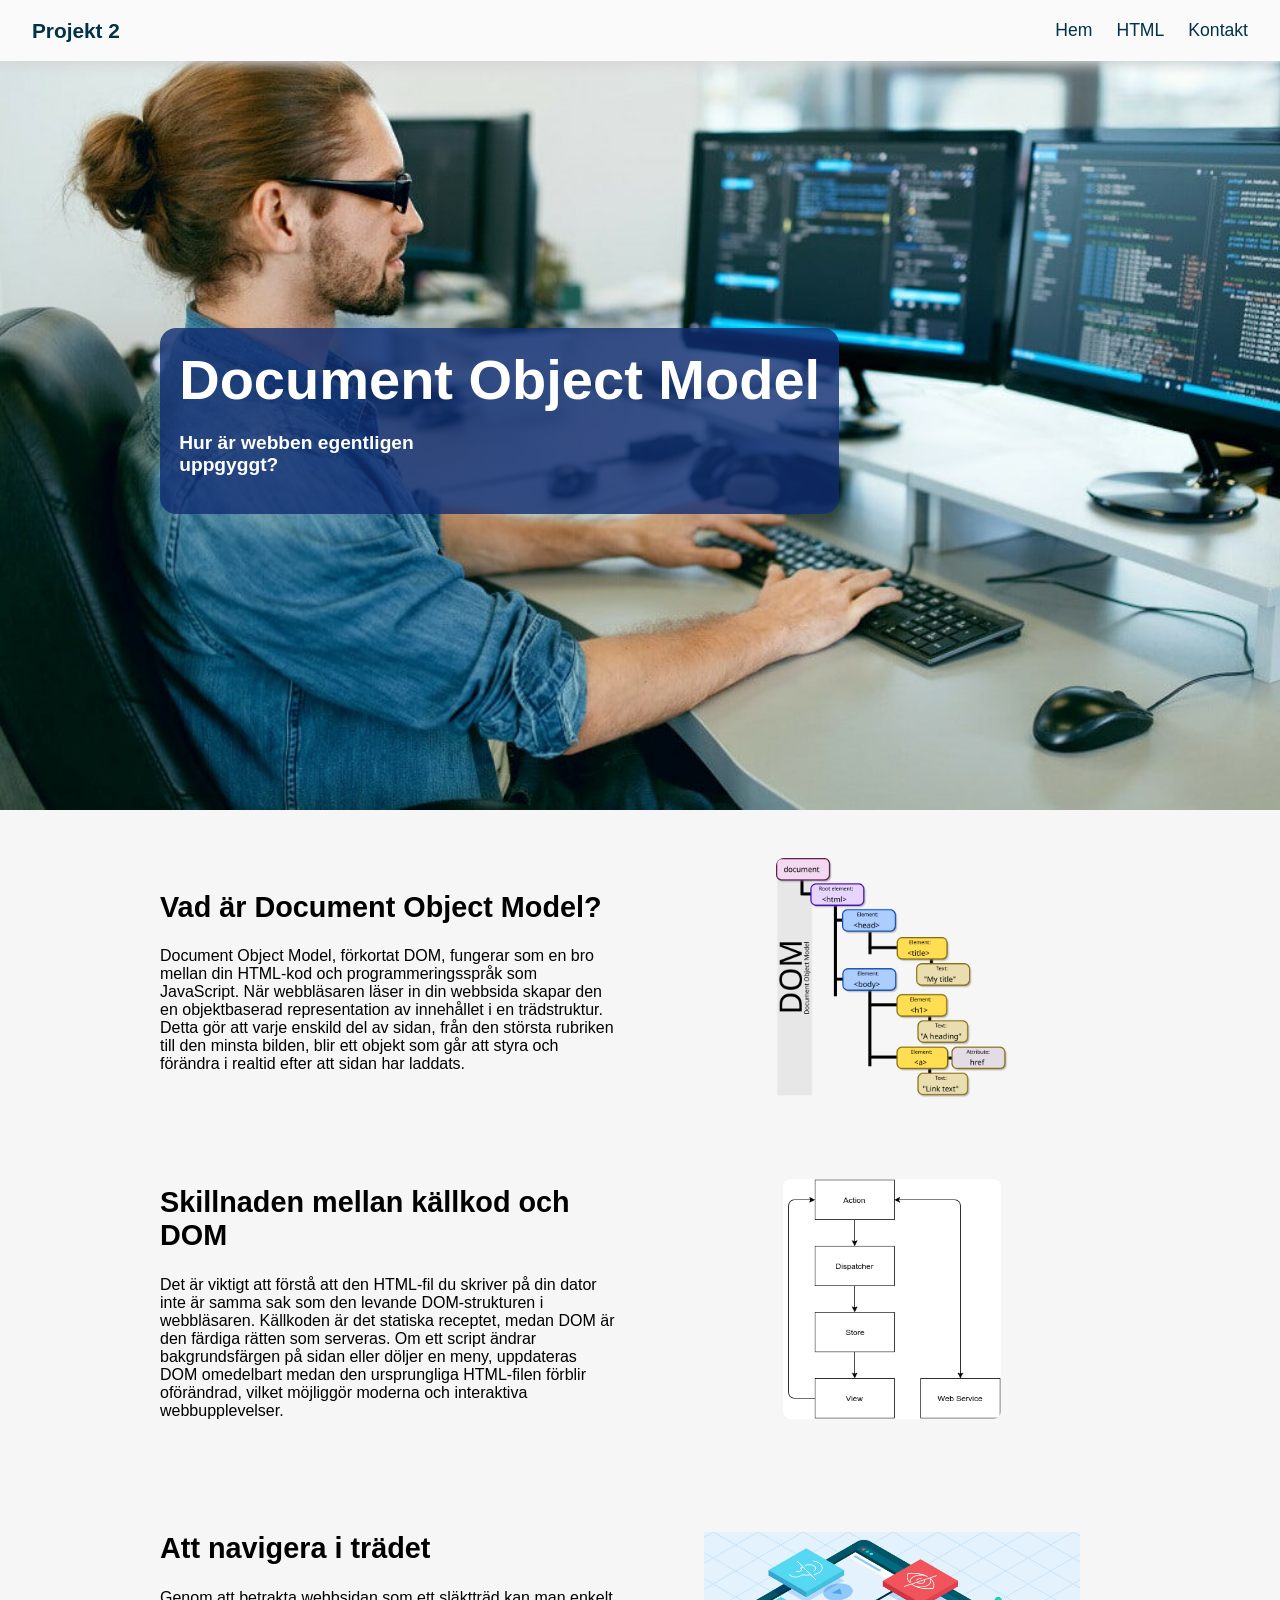
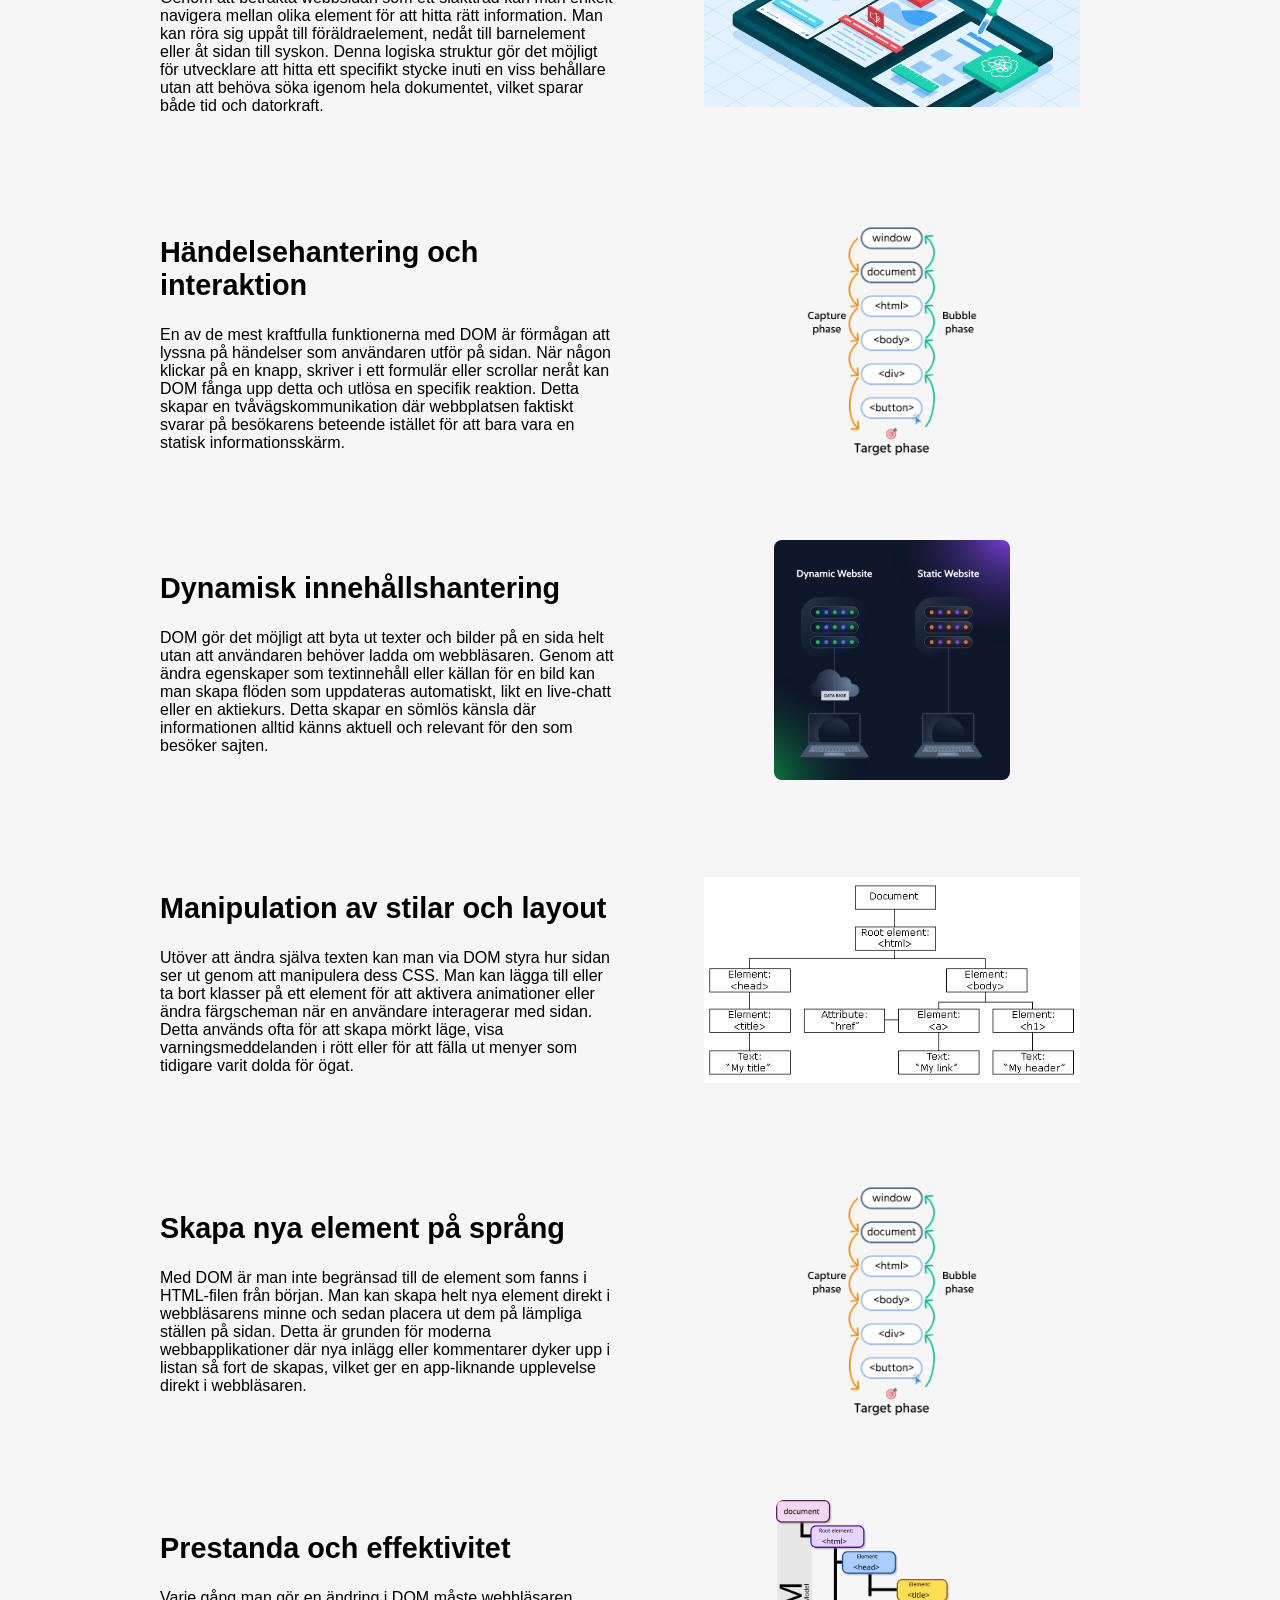
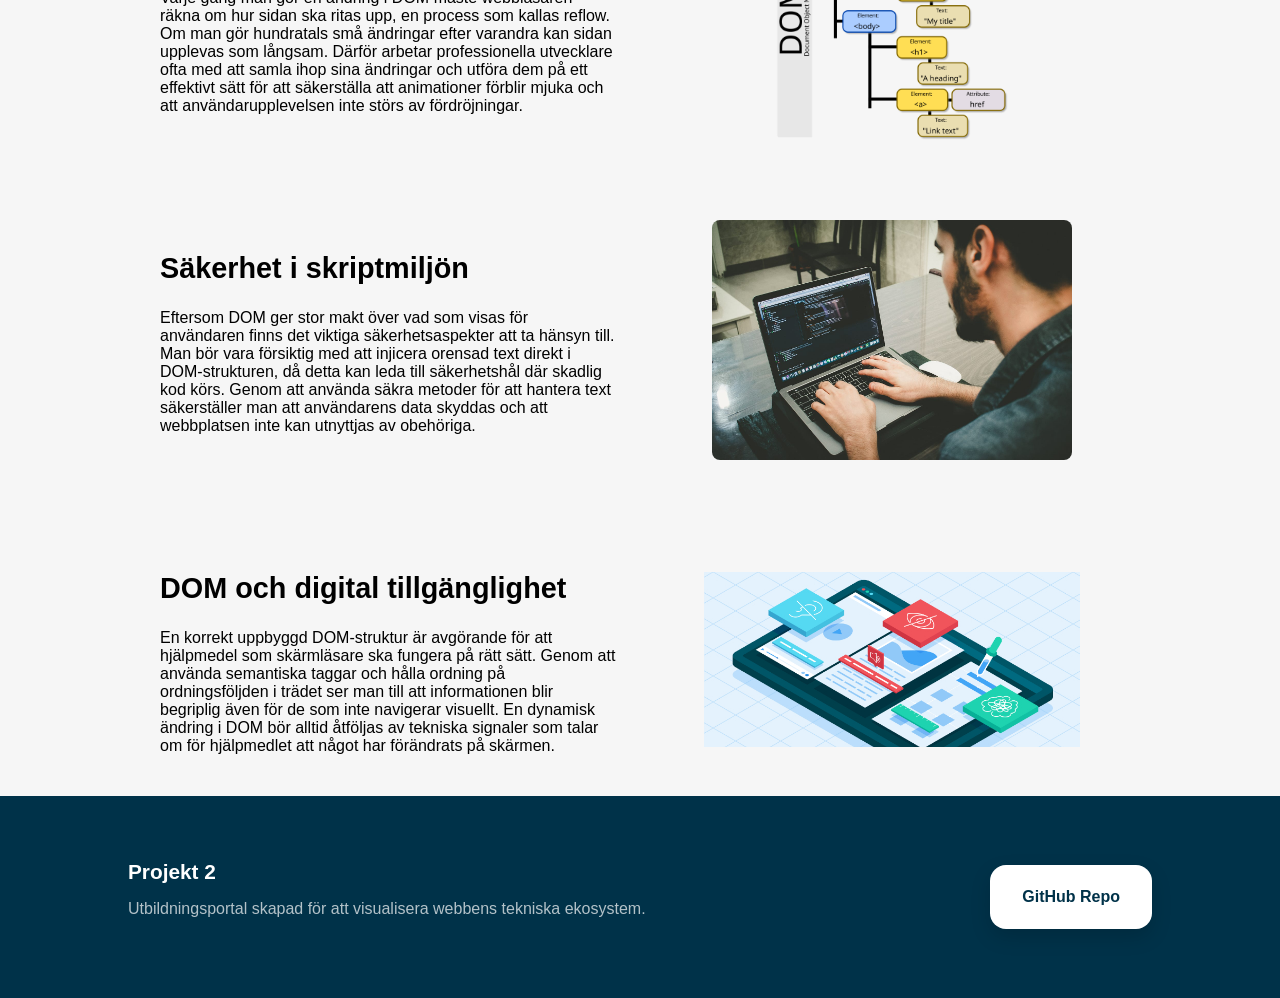
<file: DOM.html>
<!DOCTYPE html>
<html lang="en">
<head>
    <meta charset="UTF-8">
    <meta name="viewport" content="width=device-width, initial-scale=1.0">
    <meta name="description" content="Explore web development fundamentals including HTML, CSS, and JavaScript. Learn about web history, accessibility, and DOM manipulation.">
    <link rel="preconnect" href="https://images.unsplash.com">
    <title>Webbutveckling Grunderna</title>

    <link rel="stylesheet" href="./Dropdown-menu/style.css">
    <script src="./Dropdown-menu/menu.js" defer></script>
</head>
<body>


    <a class="SkipLink" href="#MainContent">Skip to main content</a>
    <!-- Header -->
    <header>
        <nav>
            <div class="flex-layout">
                
                
                <span class="logo-brand">Projekt 2</span>
            </div>
            <ul class="primary-navigation" id="primary-navigation">
                <li><a class="nav-link" href="index.html">Hem</a></li>
            
                <li class="dropdown">
                    <a class="nav-link" href="">HTML</a>
                    <ul>
                        <li>
                            <a class="nav-link" href="historia.html">HTMLs Historia</a>
                        </li> 
                        <li>
                            <a class="nav-link" href="grunderna.html">HTMLs Grunder</a>
                        </li> 
                        <li>
                            <a class="nav-link" href="tillgänglighet.html">Tillgänglighet</a>
                        </li>
                        <li>
                            <a class="nav-link" href="dom.html">Document Object Model</a>
                        </li>

                        
                        
                        

                        
                    </ul>
                </li>
                <li><a class="nav-link"  href="#Contacts">Kontakt</a></li>
            </ul>
            <button class="hamburger-button" id="hamburger-button" aria-label="hamburger-button" aria-expanded="false">
                <svg fill="var(--clr-secondary)" class="icon-hamburger" viewbox="0 0 100 100" width="32">
                    <rect class="line top" width="90" height="3" x="5" y="30" rx="2"></rect>
                    <rect class="line middle" width="90" height="3" x="5" y="50" rx="2"></rect>
                    <rect class="line bottom" width="50" height="3" x="45" y="70" rx="2"></rect>    
                </svg>
            </button>
        </nav>
    </header> 


    <main id="MainContent"> 
        <section class="title-section-DOM">
            <article class="div-title animate-fade-in-up">
                    <h1>Document Object Model</h1>
                    <p class="white-p">Hur är webben egentligen uppgyggt?</p>
            </article>
                
        </section>
      
            <div class="grid-2">
                <article>
                    <h2>Vad är Document Object Model?</h2>
                    <p>Document Object Model, förkortat DOM, fungerar som en bro mellan din HTML-kod och programmeringsspråk som JavaScript. När webbläsaren läser in din webbsida skapar den en objektbaserad representation av innehållet i en trädstruktur. Detta gör att varje enskild del av sidan, från den största rubriken till den minsta bilden, blir ett objekt som går att styra och förändra i realtid efter att sidan har laddats.</p>
                </article>
            <figure>
                <img src="/assets/images/DOM-model.svg (1).png" alt="Document Object Model tree structure" class="img" width="500" height="350" loading="lazy">
        
            </figure>

            <article>
                <h2>Skillnaden mellan källkod och DOM</h2>
                <p>Det är viktigt att förstå att den HTML-fil du skriver på din dator inte är samma sak som den levande DOM-strukturen i webbläsaren. Källkoden är det statiska receptet, medan DOM är den färdiga rätten som serveras. Om ett script ändrar bakgrundsfärgen på sidan eller döljer en meny, uppdateras DOM omedelbart medan den ursprungliga HTML-filen förblir oförändrad, vilket möjliggör moderna och interaktiva webbupplevelser.</p>
            </article>
            

            <figure>
                <img src="/assets/images/flux.png" alt="Data flow diagram showing source code and DOM relationship" class="img" width="500" height="350" loading="lazy">
            </figure>

            <article>
                <h2>Att navigera i trädet</h2>
                <p>Genom att betrakta webbsidan som ett släktträd kan man enkelt navigera mellan olika element för att hitta rätt information. Man kan röra sig uppåt till föräldraelement, nedåt till barnelement eller åt sidan till syskon. Denna logiska struktur gör det möjligt för utvecklare att hitta ett specifikt stycke inuti en viss behållare utan att behöva söka igenom hela dokumentet, vilket sparar både tid och datorkraft.</p>
            </article>

            <figure>
                <img src="/assets/images/tillganglighet.jpg" alt="Web accessibility and screen reader usage illustration" class="img" width="500" height="350" loading="lazy">
            </figure>

            <article>
                <h2>Händelsehantering och interaktion</h2>
                <p>En av de mest kraftfulla funktionerna med DOM är förmågan att lyssna på händelser som användaren utför på sidan. När någon klickar på en knapp, skriver i ett formulär eller scrollar neråt kan DOM fånga upp detta och utlösa en specifik reaktion. Detta skapar en tvåvägskommunikation där webbplatsen faktiskt svarar på besökarens beteende istället för att bara vara en statisk informationsskärm.</p>
            </article>

            <figure>
                <img src="/assets/images/event-propagation-v2.png" alt="Event propagation flow diagram" class="img">
            </figure>

            <article>
                <h2>Dynamisk innehållshantering</h2>
                <p>DOM gör det möjligt att byta ut texter och bilder på en sida helt utan att användaren behöver ladda om webbläsaren. Genom att ändra egenskaper som textinnehåll eller källan för en bild kan man skapa flöden som uppdateras automatiskt, likt en live-chatt eller en aktiekurs. Detta skapar en sömlös känsla där informationen alltid känns aktuell och relevant för den som besöker sajten.</p>
            </article>

            <figure>
                <img src="/assets/images/1677482747692.png" alt="Dynamic content update example" class="img" width="500" height="350" loading="lazy">
            </figure>

            <article>
                <h2>Manipulation av stilar och layout</h2>
                <p>Utöver att ändra själva texten kan man via DOM styra hur sidan ser ut genom att manipulera dess CSS. Man kan lägga till eller ta bort klasser på ett element för att aktivera animationer eller ändra färgscheman när en användare interagerar med sidan. Detta används ofta för att skapa mörkt läge, visa varningsmeddelanden i rött eller för att fälla ut menyer som tidigare varit dolda för ögat.</p>
            </article>
            
            <figure>
                <img src="/assets/images/pic_htmltree.gif" alt="HTML document tree structure hierarchy" class="img" width="500" height="350" loading="lazy">
            </figure>

            <article>
                <h2>Skapa nya element på språng</h2>
                <p>Med DOM är man inte begränsad till de element som fanns i HTML-filen från början. Man kan skapa helt nya element direkt i webbläsarens minne och sedan placera ut dem på lämpliga ställen på sidan. Detta är grunden för moderna webbapplikationer där nya inlägg eller kommentarer dyker upp i listan så fort de skapas, vilket ger en app-liknande upplevelse direkt i webbläsaren.</p>
            </article>

            <figure>
                <img src="/assets/images/event-propagation-v2.png" alt="Event propagation and capturing flow diagram" class="img" width="500" height="350" loading="lazy">
            </figure>

            <article>
                <h2>Prestanda och effektivitet</h2>
                <p>Varje gång man gör en ändring i DOM måste webbläsaren räkna om hur sidan ska ritas upp, en process som kallas reflow. Om man gör hundratals små ändringar efter varandra kan sidan upplevas som långsam. Därför arbetar professionella utvecklare ofta med att samla ihop sina ändringar och utföra dem på ett effektivt sätt för att säkerställa att animationer förblir mjuka och att användarupplevelsen inte störs av fördröjningar.</p>
            </article>

            <figure>
                <img src="/assets/images/DOM-model.svg (1).png" alt="DOM reflow and repaint performance diagram" class="img" width="500" height="350" loading="lazy">
            </figure>

            <article>
                <h2>Säkerhet i skriptmiljön</h2>
                <p>Eftersom DOM ger stor makt över vad som visas för användaren finns det viktiga säkerhetsaspekter att ta hänsyn till. Man bör vara försiktig med att injicera orensad text direkt i DOM-strukturen, då detta kan leda till säkerhetshål där skadlig kod körs. Genom att använda säkra metoder för att hantera text säkerställer man att användarens data skyddas och att webbplatsen inte kan utnyttjas av obehöriga.</p>
            </article>

            <figure>
                <img src="/assets/images/0_FtLO5W4Bi5tWDv-8.jpg" alt="JavaScript security best practices illustration" class="img" width="500" height="350" loading="lazy">
            </figure>

            <article>
                <h2>DOM och digital tillgänglighet</h2>
                <p>En korrekt uppbyggd DOM-struktur är avgörande för att hjälpmedel som skärmläsare ska fungera på rätt sätt. Genom att använda semantiska taggar och hålla ordning på ordningsföljden i trädet ser man till att informationen blir begriplig även för de som inte navigerar visuellt. En dynamisk ändring i DOM bör alltid åtföljas av tekniska signaler som talar om för hjälpmedlet att något har förändrats på skärmen.</p>
            </article>

            <figure>
                <img src="/assets/images/tillganglighet.jpg" alt="Web accessibility and screen reader usage illustration" class="img" width="500" height="350" loading="lazy">
            </figure>
            

            </div>
        
    </main>

        
    
    <footer id="Contacts" class="main-footer">
        <section class="footer-container">
            <article class="footer-info">
                <span class="logo-brand footer-logo">Projekt 2</span>
                <p class="footer-text">Utbildningsportal skapad för att visualisera webbens tekniska ekosystem.</p>
            </article>
            <aside class="div-button">
                <a href="https://github.com/OliverAronHolmberg/Webb_projekt2.git" class="github-link footer-github animate-fade-in-up-delay-2" rel="noopener noreferrer">
                    <span class="p-github">GitHub Repo</span>
                </a>
            </aside>
        </section>
    </footer>
</body>
</html>
</file>
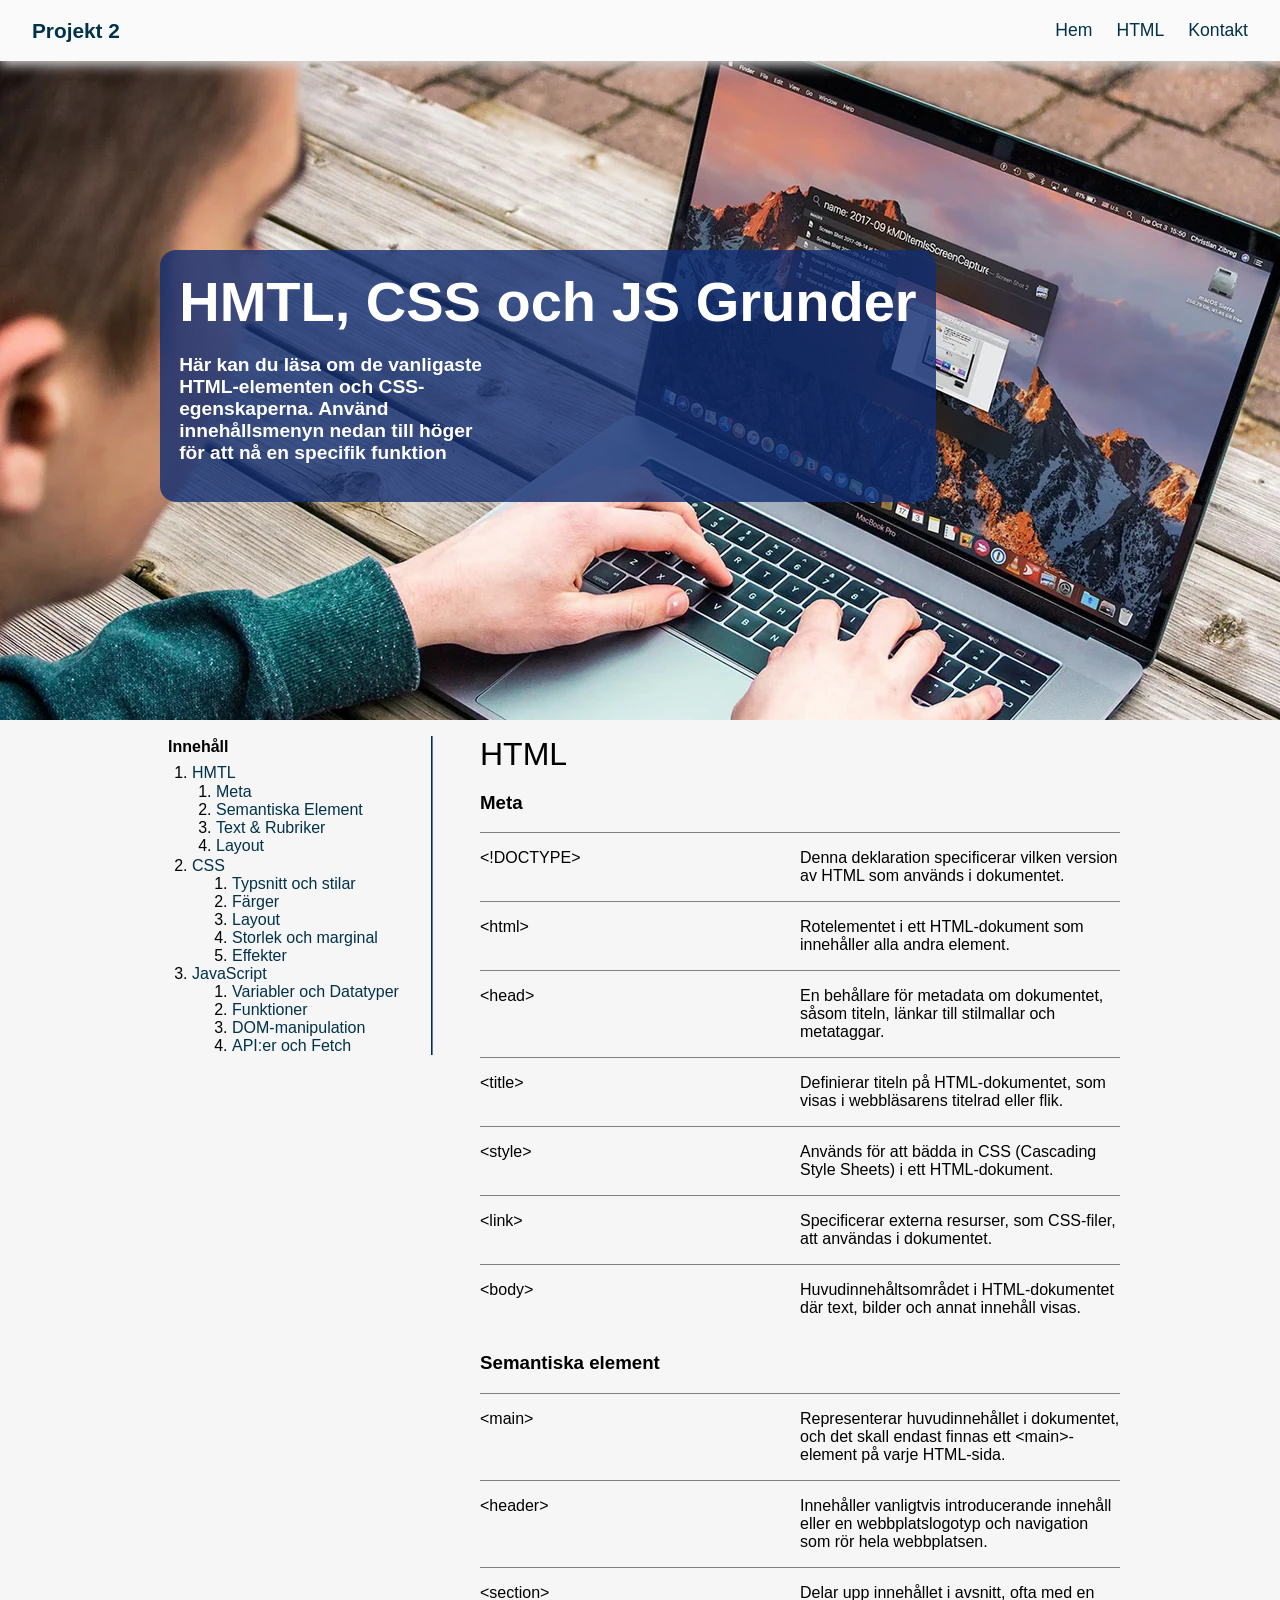
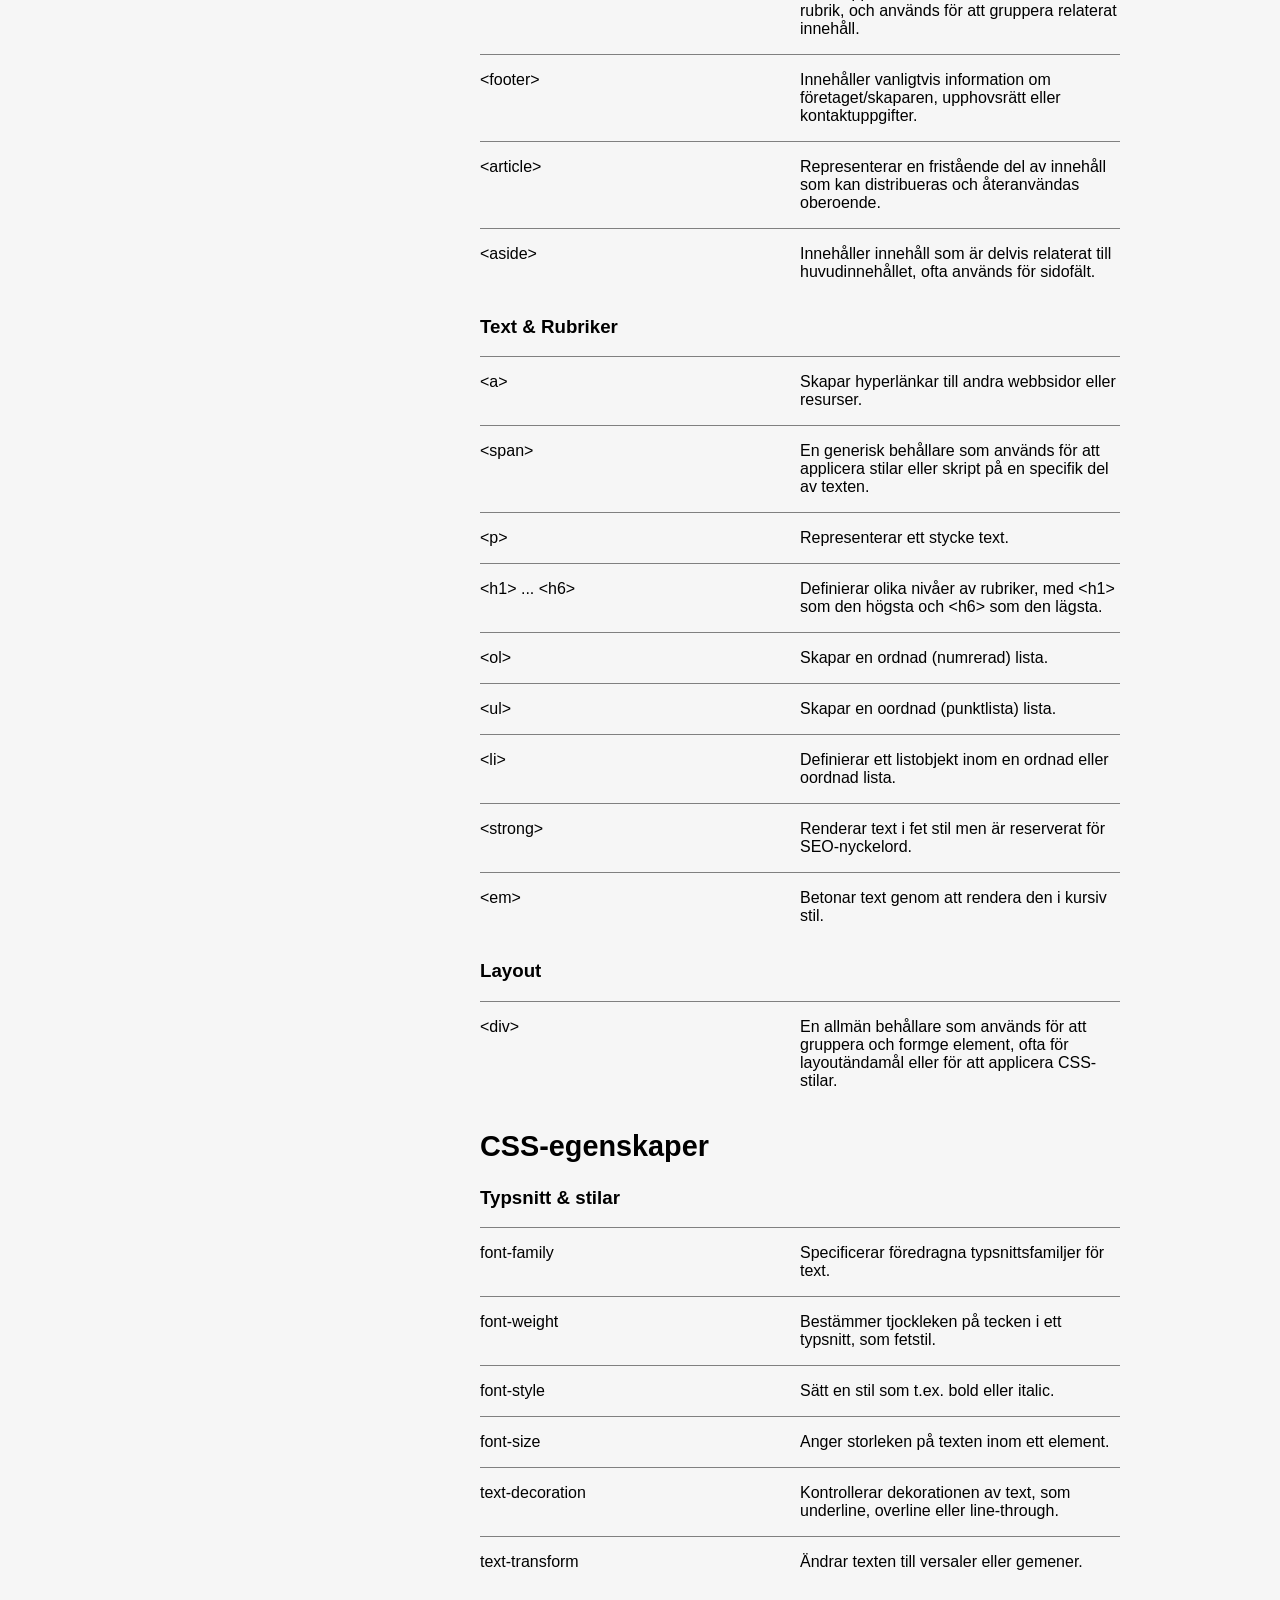
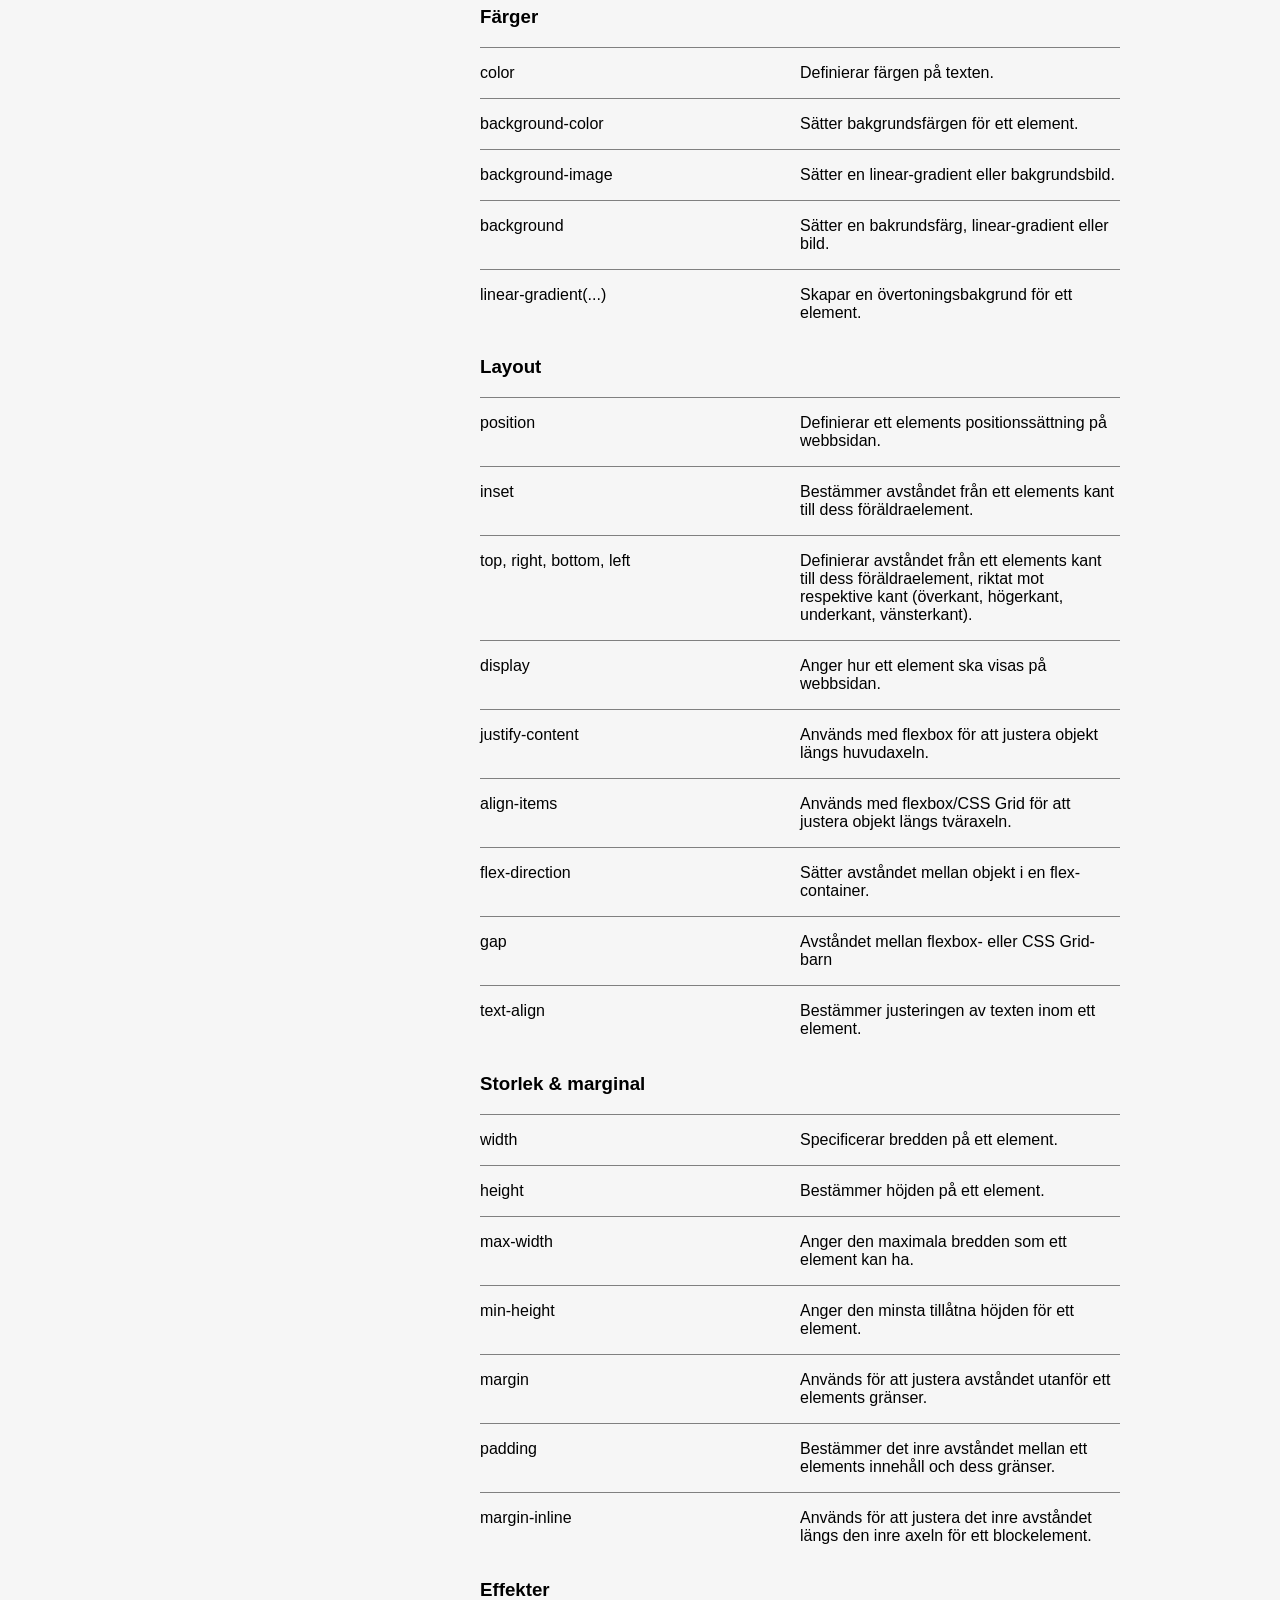
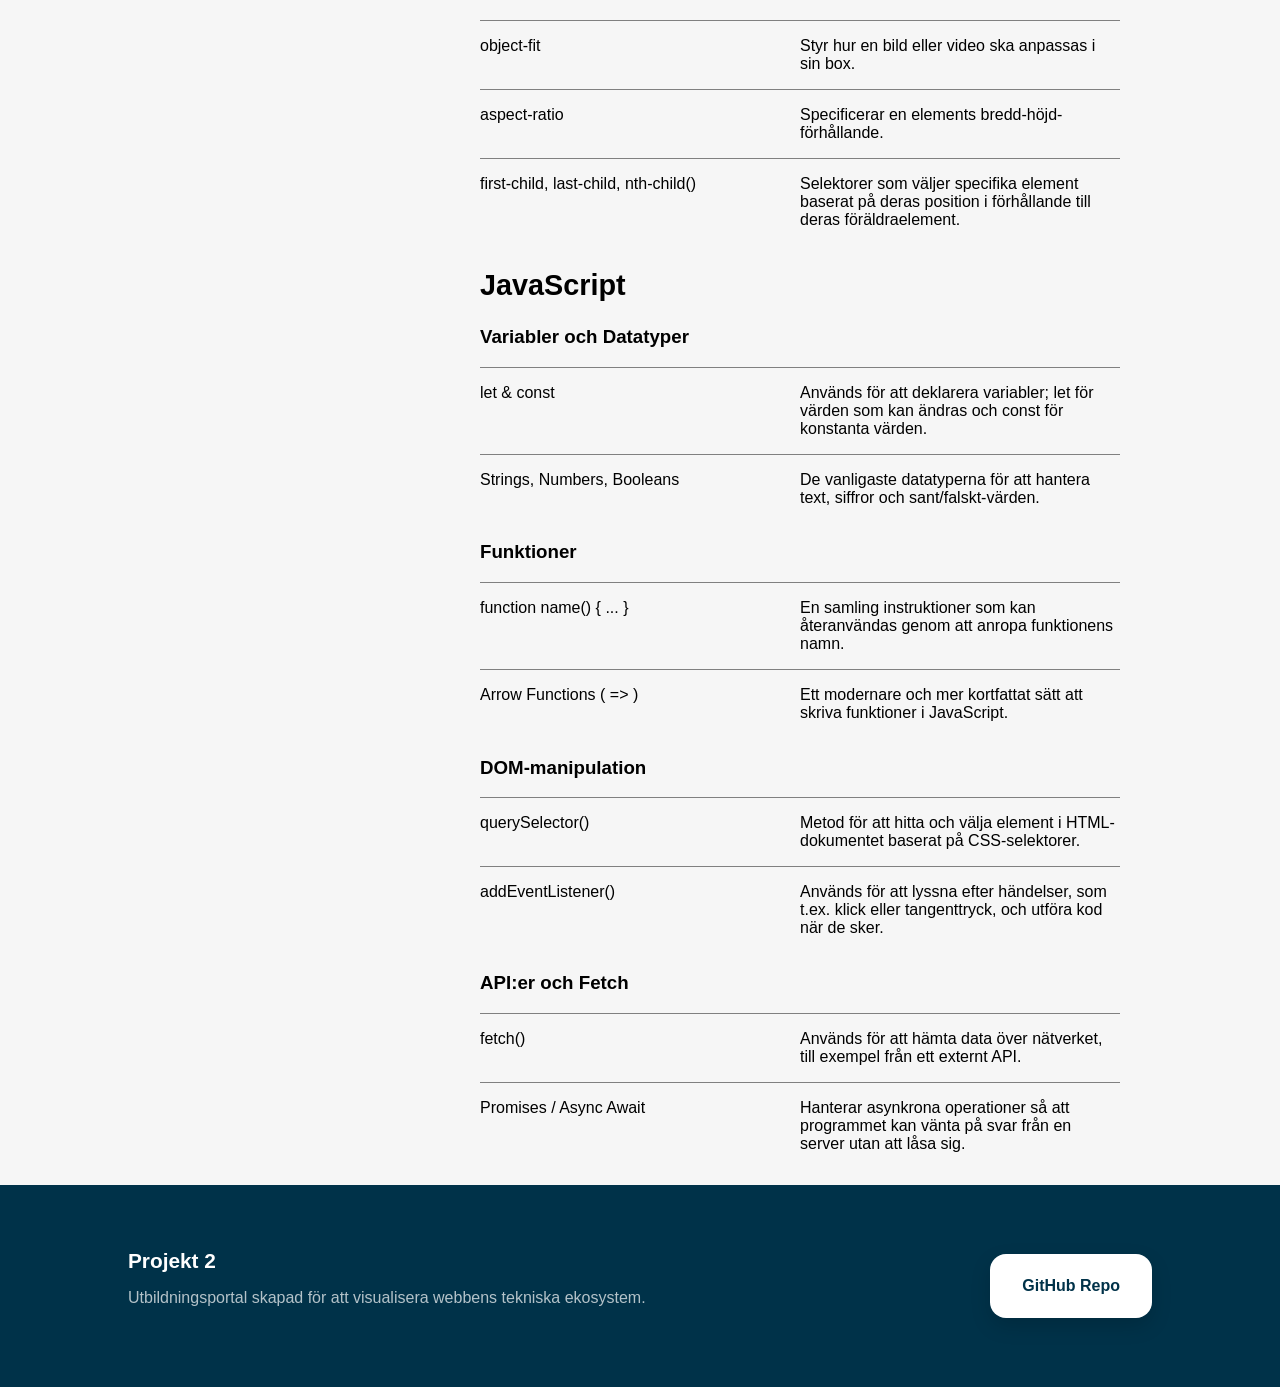
<file: grunderna.html>
<!DOCTYPE html>
<html lang="en">
<head>
    <meta charset="UTF-8">
    <meta name="viewport" content="width=device-width, initial-scale=1.0">
    <meta name="description" content="Explore web development fundamentals including HTML, CSS, and JavaScript. Learn about web history, accessibility, and DOM manipulation.">
    <link rel="preconnect" href="https://images.unsplash.com">
    <title>Webbutveckling Grunderna</title>

    <link rel="stylesheet" href="./Dropdown-menu/style.css">
    <script src="./Dropdown-menu/menu.js" defer></script>
</head>
<body>


    <a class="SkipLink" href="#MainContent">Skip to main content</a>
    <!-- Header -->
    <header>
        <nav>
            <div class="flex-layout">
                
                
                <span class="logo-brand">Projekt 2</span>
            </div>
            <ul class="primary-navigation" id="primary-navigation">
                <li><a class="nav-link" href="index.html">Hem</a></li>
            
                <li class="dropdown">
                    <a class="nav-link" href="#">HTML</a>
                    <ul>
                        <li>
                            <a class="nav-link" href="historia.html">HTMLs Historia</a>
                        </li> 
                        <li>
                            <a class="nav-link" href="grunderna.html">HTMLs Grunder</a>
                        </li> 
                        <li>
                            <a class="nav-link" href="tillgänglighet.html">Tillgänglighet</a>
                        </li>
                        <li>
                            <a class="nav-link" href="dom.html">Document Object Model</a>
                        </li>

                        
                        
                        

                        
                    </ul>
                </li>
                <li><a class="nav-link"  href="#Contacts">Kontakt</a></li>
            </ul>
            <button class="hamburger-button" id="hamburger-button" aria-label="hamburger-button" aria-expanded="false">
                <svg fill="var(--clr-secondary)" class="icon-hamburger" viewbox="0 0 100 100" width="32">
                    <rect class="line top" width="90" height="3" x="5" y="30" rx="2"></rect>
                    <rect class="line middle" width="90" height="3" x="5" y="50" rx="2"></rect>
                    <rect class="line bottom" width="50" height="3" x="45" y="70" rx="2"></rect>    
                </svg>
            </button>
        </nav>
    </header> 


    <main>
        <section class="title-section" id="Home">
            <article class="div-title animate-fade-in-up">
                <h1>HMTL, CSS och JS Grunder </h1>
                <p class="white-p">Här kan du läsa om de vanligaste HTML-elementen och CSS-egenskaperna. Använd innehållsmenyn nedan till höger för att nå en specifik funktion</p>
            </article>

            
        </section>

        <section class="main-section" id="MainContent">
             
            <aside class="main-link-block animate-fade-in-left">
                <strong class="strong-block">Innehåll</strong>
                <ol class="block-list">
                    <li>
                        <a href="#HTML">HMTL</a>
                        <ol class="block-list2">
                            <li>
                                <a href="#meta-section">
                                    Meta
                                </a>
                            </li>
                            <li>
                                <a href="#semantic-section">
                                    Semantiska Element
                                </a>
                            </li>
                            <li>
                                <a href="#text-section">
                                    Text & Rubriker
                                </a>
                            </li>
                            <li>
                                <a href="#layout-html-section">
                                    Layout
                                </a>
                            </li>
                        </ol>
                    </li>
                    <li>
                        <a href="#CSS">CSS</a>
                        <ol>
                            <li>
                                <a href="#font-section">Typsnitt och stilar</a>
                            </li>
                            <li>
                                <a href="#color-section">Färger</a> 
                            </li>
                            <li>
                                <a href="#layout-css-section">Layout</a>
                            </li>
                            <li>
                                <a href="#size-section">Storlek och marginal</a>   
                            </li>
                            <li>
                                <a href="#effects-section">Effekter</a>   
                            </li>
                        </ol>
                    </li>
                    <li>
                        <a href="#JavaScript">JavaScript</a>
                        <ol>
                            <li>
                                <a href="#variables-section">Variabler och Datatyper</a>
                            </li>
                            <li>
                                <a href="#functions-section">Funktioner</a>
                            </li>
                            <li>
                                <a href="#dom-section">DOM-manipulation</a>   
                            </li>
                            <li>
                                <a href="#api-section">API:er och Fetch</a>
                            </li>
                        </ol>
                    </li>
                    
                </ol>
            </aside>
            <section>
                <h2 class="HTML-h2" id="HTML">HTML</h2>
                <article>
                    <h3 class="Block-h3" id="meta-section">Meta</h3>
                    <article class="element animate-fade-in-up">
                        <p>&lt;!DOCTYPE&gt;</p>
                        <p>Denna deklaration specificerar vilken version av HTML som används i dokumentet.</p>
                    </article>
                    <article class="element animate-fade-in-up-delay-2">        
                        <p>&lt;html&gt;</p>
                        <p>Rotelementet i ett HTML-dokument som innehåller alla andra element.</p>
                    </article> 
                    <article class="element animate-fade-in-up-delay-3">
                        <p>&lt;head&gt;</p>
                        <p>En behållare för metadata om dokumentet, såsom titeln, länkar till stilmallar och metataggar.</p>
                    </article>
                    <article class="element">
                        <p>&lt;title&gt;</p>
                        <p>Definierar titeln på HTML-dokumentet, som visas i webbläsarens titelrad eller flik.</p>
                    </article>
                    <article class="element">
                        <p>&lt;style&gt;</p>
                        <p>Används för att bädda in CSS (Cascading Style Sheets) i ett HTML-dokument.</p>
                    </article>
                    <article class="element">
                        <p>&lt;link&gt;</p>
                        <p>Specificerar externa resurser, som CSS-filer, att användas i dokumentet.</p>
                    </article>
                    <article class="element">
                        <p>&lt;body&gt;</p>
                        <p>Huvudinnehåltsområdet i HTML-dokumentet där text, bilder och annat innehåll visas.</p>
                    </article>
                

                <h3 class="Block-h3" id="semantic-section">Semantiska element</h3>
                    <article class="element">
                        <p>&lt;main&gt;</p>
                        <p>Representerar huvudinnehållet i dokumentet, och det skall endast finnas ett &lt;main&gt;-element på varje HTML-sida.</p>
                    </article>
                    <article class="element">
                        <p>&lt;header&gt;</p>
                        <p>Innehåller vanligtvis introducerande innehåll eller en webbplatslogotyp och navigation som rör hela webbplatsen.</p>
                    </article>
                    <article class="element">
                        <p>&lt;section&gt;</p>
                        <p>Delar upp innehållet i avsnitt, ofta med en rubrik, och används för att gruppera relaterat innehåll.</p>
                    </article>
                    <article class="element">
                        <p>&lt;footer&gt;</p>
                        <p>Innehåller vanligtvis information om företaget/skaparen, upphovsrätt eller kontaktuppgifter.</p>
                    </article>
                    <article class="element">
                        <p>&lt;article&gt;</p>
                        <p>Representerar en fristående del av innehåll som kan distribueras och återanvändas oberoende.</p>
                    </article>
                    <article class="element">
                        <p>&lt;aside&gt;</p>
                        <p>Innehåller innehåll som är delvis relaterat till huvudinnehållet, ofta används för sidofält.</p>
                    </article>
                

                <h3 class="Block-h3" id="text-section">Text & Rubriker</h3>
                
                    <article class="element">
                        <p>&lt;a&gt;</p>
                        <p>Skapar hyperlänkar till andra webbsidor eller resurser.</p>
                    </article>
                    <article class="element">
                        <p>&lt;span&gt;</p>
                        <p>En generisk behållare som används för att applicera stilar eller skript på en specifik del av texten.</p>
                    </article>
                    <article class="element">
                        <p>&lt;p&gt;</p>
                        <p>Representerar ett stycke text.</p>
                    </article>
                    <article class="element">
                        <p>&lt;h1&gt; ... &lt;h6&gt;</p>
                        <p>Definierar olika nivåer av rubriker, med &lt;h1&gt; som den högsta och &lt;h6&gt; som den lägsta.</p>
                    </article>
                    <article class="element">
                        <p>&lt;ol&gt;</p>
                        <p>Skapar en ordnad (numrerad) lista.</p>
                    </article>
                    <article class="element">
                        <p>&lt;ul&gt;</p>
                        <p>Skapar en oordnad (punktlista) lista.</p>
                    </article>
                    <article class="element">
                        <p>&lt;li&gt;</p>
                        <p>Definierar ett listobjekt inom en ordnad eller oordnad lista.</p>
                    </article>
                    <article class="element">
                        <p>&lt;strong&gt;</p>
                        <p>Renderar text i fet stil men är reserverat för SEO-nyckelord.</p>
                    </article>
                    <article class="element">
                        <p>&lt;em&gt;</p>
                        <p>Betonar text genom att rendera den i kursiv stil.</p>
                    </article>
                

                <h3 class="Block-h3" id="layout-html-section">Layout</h3>
                
                    <article class="element">
                        <p>&lt;div&gt;</p>
                        <p>En allmän behållare som används för att gruppera och formge element, ofta för layoutändamål eller för att applicera CSS-stilar.</p>
                    </article>
                

                <h2 id="CSS">CSS-egenskaper</h2>

                <h3 class="Block-h3" id="font-section">Typsnitt & stilar</h3>
                
                    <article class="element">
                        <p>font-family</p>
                        <p>Specificerar föredragna typsnittsfamiljer för text.</p>
                    </article>
                    <article class="element">
                        <p>font-weight</p>
                        <p>Bestämmer tjockleken på tecken i ett typsnitt, som fetstil.</p>
                    </article>
                    <article class="element">
                        <p>font-style</p>
                        <p>Sätt en stil som t.ex. bold eller italic.</p>
                    </article>
                    <article class="element">
                        <p>font-size</p>
                        <p>Anger storleken på texten inom ett element.</p>
                    </article>
                    <article class="element">
                        <p>text-decoration</p>
                        <p>Kontrollerar dekorationen av text, som underline, overline eller line-through.</p>
                    </article>
                    <article class="element">
                        <p>text-transform</p>
                        <p>Ändrar texten till versaler eller gemener.</p>
                    </article>
                

                <h3 class="Block-h3" id="color-section">Färger</h3>
                
                    <article class="element">
                        <p>color</p>
                        <p>Definierar färgen på texten.</p>
                    </article>
                    <article class="element">
                        <p>background-color</p>
                        <p>Sätter bakgrundsfärgen för ett element.</p>
                    </article>
                    <article class="element">
                        <p>background-image</p>
                        <p>Sätter en linear-gradient eller bakgrundsbild.</p>
                    </article>
                    <article class="element">
                        <p>background</p>
                        <p>Sätter en bakrundsfärg, linear-gradient eller bild.</p>
                    </article>
                    <article class="element">
                        <p>linear-gradient(...)</p>
                        <p>Skapar en övertoningsbakgrund för ett element.</p>
                    </article>
                

                <h3 class="Block-h3" id="layout-css-section">Layout</h3>
                
                    <article class="element">
                        <p>position</p>
                        <p>Definierar ett elements positionssättning på webbsidan.</p>
                    </article>
                    <article class="element">
                        <p>inset</p>
                        <p>Bestämmer avståndet från ett elements kant till dess föräldraelement.</p>
                    </article>
                    <article class="element">
                        <p>top, right, bottom, left</p>
                        <p>Definierar avståndet från ett elements kant till dess föräldraelement, riktat mot respektive kant (överkant, högerkant, underkant, vänsterkant).</p>
                    </article>
                    <article class="element">
                        <p>display</p>
                        <p>Anger hur ett element ska visas på webbsidan.</p>
                    </article>
                    <article class="element">
                        <p>justify-content</p>
                        <p>Används med flexbox för att justera objekt längs huvudaxeln.</p>
                    </article>
                    <article class="element">
                        <p>align-items</p>
                        <p>Används med flexbox/CSS Grid för att justera objekt längs tväraxeln.</p>
                    </article>
                    <article class="element">
                        <p>flex-direction</p>
                        <p>Sätter avståndet mellan objekt i en flex-container.</p>
                    </article>
                    <article class="element">
                        <p>gap</p>
                        <p>Avståndet mellan flexbox- eller CSS Grid-barn</p>
                    </article>
                    <article class="element">
                        <p>text-align</p>
                        <p>Bestämmer justeringen av texten inom ett element.</p>
                    </article>
                

                <h3 class="Block-h3" id="size-section">Storlek & marginal</h3>
               
                    <article class="element">
                        <p>width</p>
                        <p>Specificerar bredden på ett element.</p>
                    </article>
                    <article class="element">
                        <p>height</p>
                        <p>Bestämmer höjden på ett element.</p>
                    </article>
                    <article class="element">
                        <p>max-width</p>
                        <p>Anger den maximala bredden som ett element kan ha.</p>
                    </article>
                    <article class="element">
                        <p>min-height</p>
                        <p>Anger den minsta tillåtna höjden för ett element.</p>
                    </article>
                    <article class="element">
                        <p>margin</p>
                        <p>Används för att justera avståndet utanför ett elements gränser.</p>
                    </article>
                    <article class="element">
                        <p>padding</p>
                        <p>Bestämmer det inre avståndet mellan ett elements innehåll och dess gränser.</p>
                    </article>
                    <article class="element">
                        <p>margin-inline</p>
                        <p>Används för att justera det inre avståndet längs den inre axeln för ett blockelement.</p>
                    </article>
               

                <h3 class="Block-h3" id="effects-section">Effekter</h3>
                
                    <article class="element">
                        <p>object-fit</p>
                        <p>Styr hur en bild eller video ska anpassas i sin box.</p>
                    </article>
                    <article class="element">
                        <p>aspect-ratio</p>
                        <p>Specificerar en elements bredd-höjd-förhållande.</p>
                    </article>
                    <article class="element">
                        <p>first-child, last-child, nth-child()</p>
                        <p>Selektorer som väljer specifika element baserat på deras position i förhållande till deras föräldraelement.</p>
                    </article>
                    
                </article>

                <h2 id="JavaScript">JavaScript</h2>
                <h3 class="Block-h3" id="variables-section">Variabler och Datatyper</h3>
                <article class="element">
                    <p>let & const</p>
                    <p>Används för att deklarera variabler; let för värden som kan ändras och const för konstanta värden.</p>
                </article>
                <article class="element">
                    <p>Strings, Numbers, Booleans</p>
                    <p>De vanligaste datatyperna för att hantera text, siffror och sant/falskt-värden.</p>
                </article>

                <h3 class="Block-h3" id="functions-section">Funktioner</h3>
                <article class="element">
                    <p>function name() { ... }</p>
                    <p>En samling instruktioner som kan återanvändas genom att anropa funktionens namn.</p>
                </article>
                <article class="element">
                    <p>Arrow Functions ( => )</p>
                    <p>Ett modernare och mer kortfattat sätt att skriva funktioner i JavaScript.</p>
                </article>

                <h3 class="Block-h3" id="dom-section">DOM-manipulation</h3>
                <article class="element">
                    <p>querySelector()</p>
                    <p>Metod för att hitta och välja element i HTML-dokumentet baserat på CSS-selektorer.</p>
                </article>
                <article class="element">
                    <p>addEventListener()</p>
                    <p>Används för att lyssna efter händelser, som t.ex. klick eller tangenttryck, och utföra kod när de sker.</p>
                </article>

                <h3 class="Block-h3" id="api-section">API:er och Fetch</h3>
                <article class="element">
                    <p>fetch()</p>
                    <p>Används för att hämta data över nätverket, till exempel från ett externt API.</p>
                </article>
                <article class="element">
                    <p>Promises / Async Await</p>
                    <p>Hanterar asynkrona operationer så att programmet kan vänta på svar från en server utan att låsa sig.</p>
                </article>
            </section>
            
        </section>

    </main>

    <footer id="Contacts" class="main-footer">
        <section class="footer-container">
            <article class="footer-info">
                <span class="logo-brand footer-logo">Projekt 2</span>
                <p class="footer-text">Utbildningsportal skapad för att visualisera webbens tekniska ekosystem.</p>
            </article>
            <aside class="div-button">
                <a href="https://github.com/OliverAronHolmberg/Webb_projekt2.git" class="github-link footer-github animate-fade-in-up-delay-2" rel="noopener noreferrer">
                    <span class="p-github">GitHub Repo</span>
                </a>
            </aside>
        </section>
    </footer>
    
    
</body>
</html>
</file>
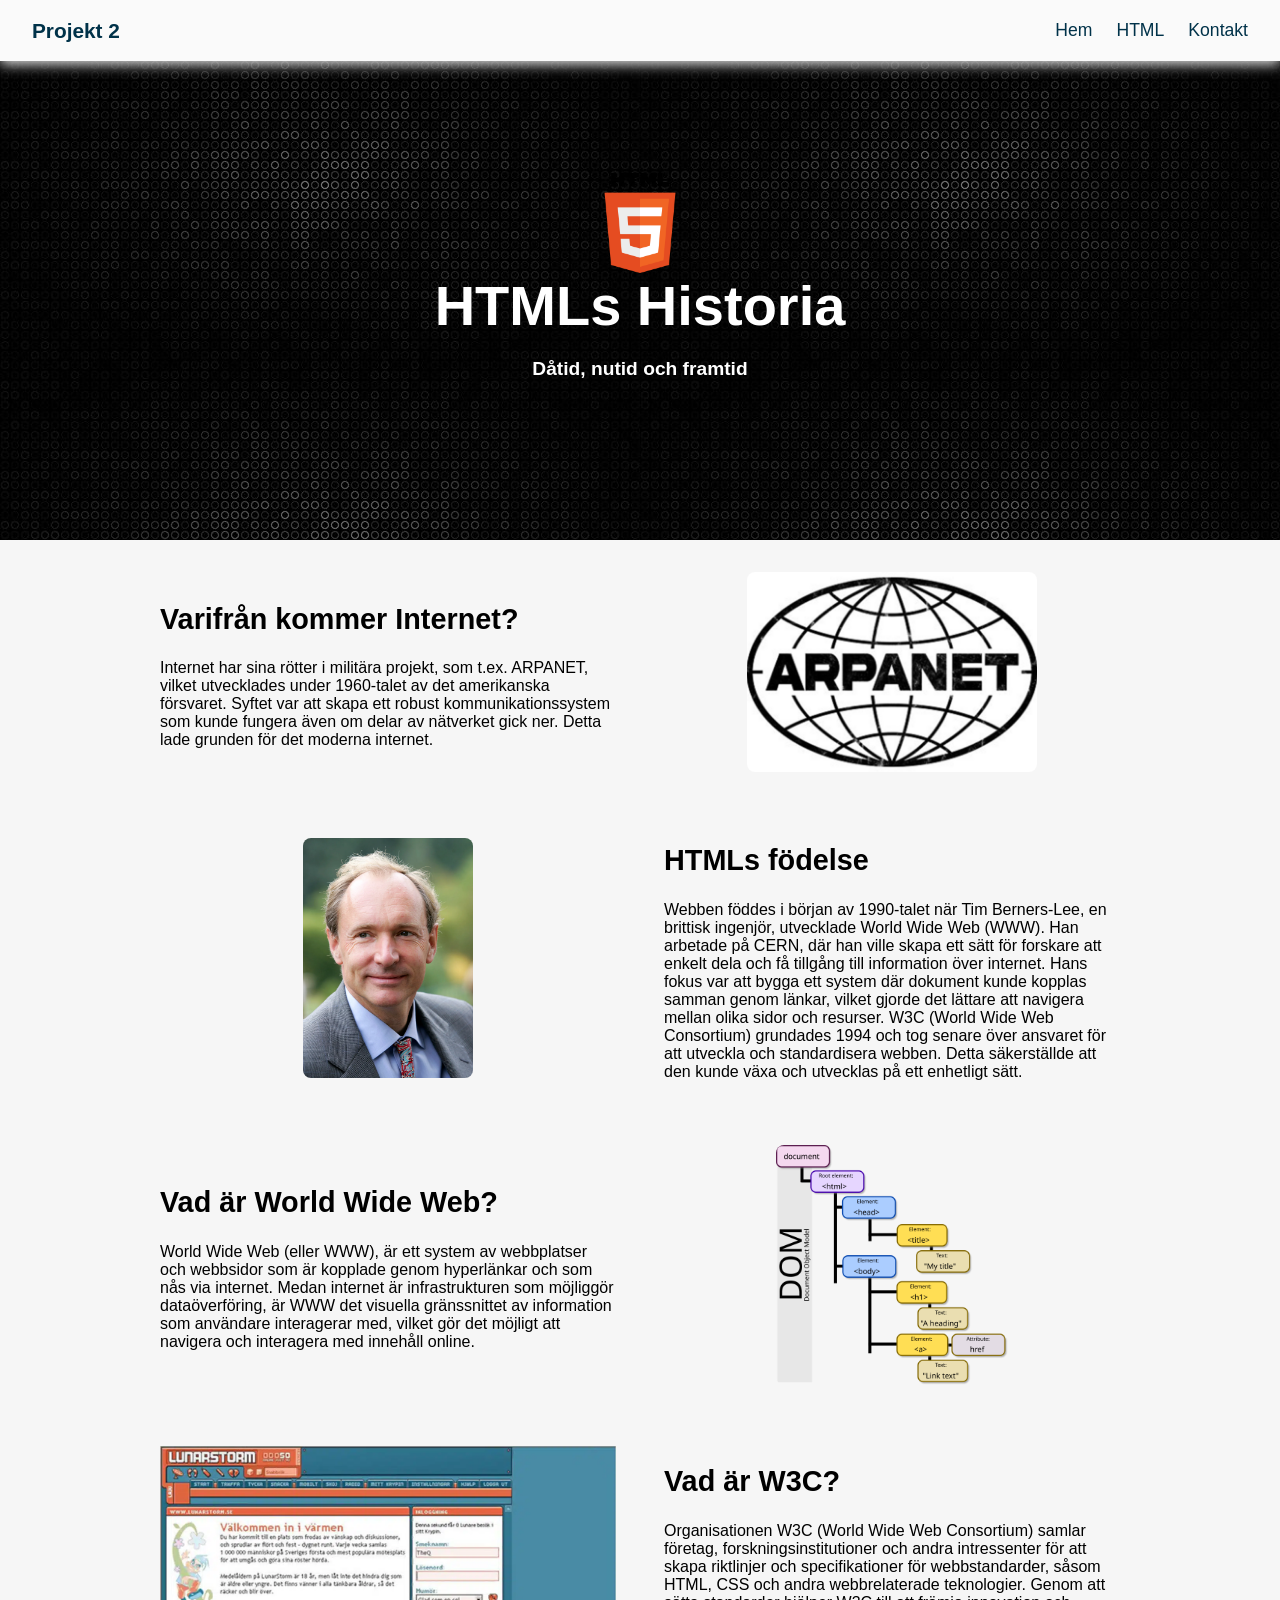
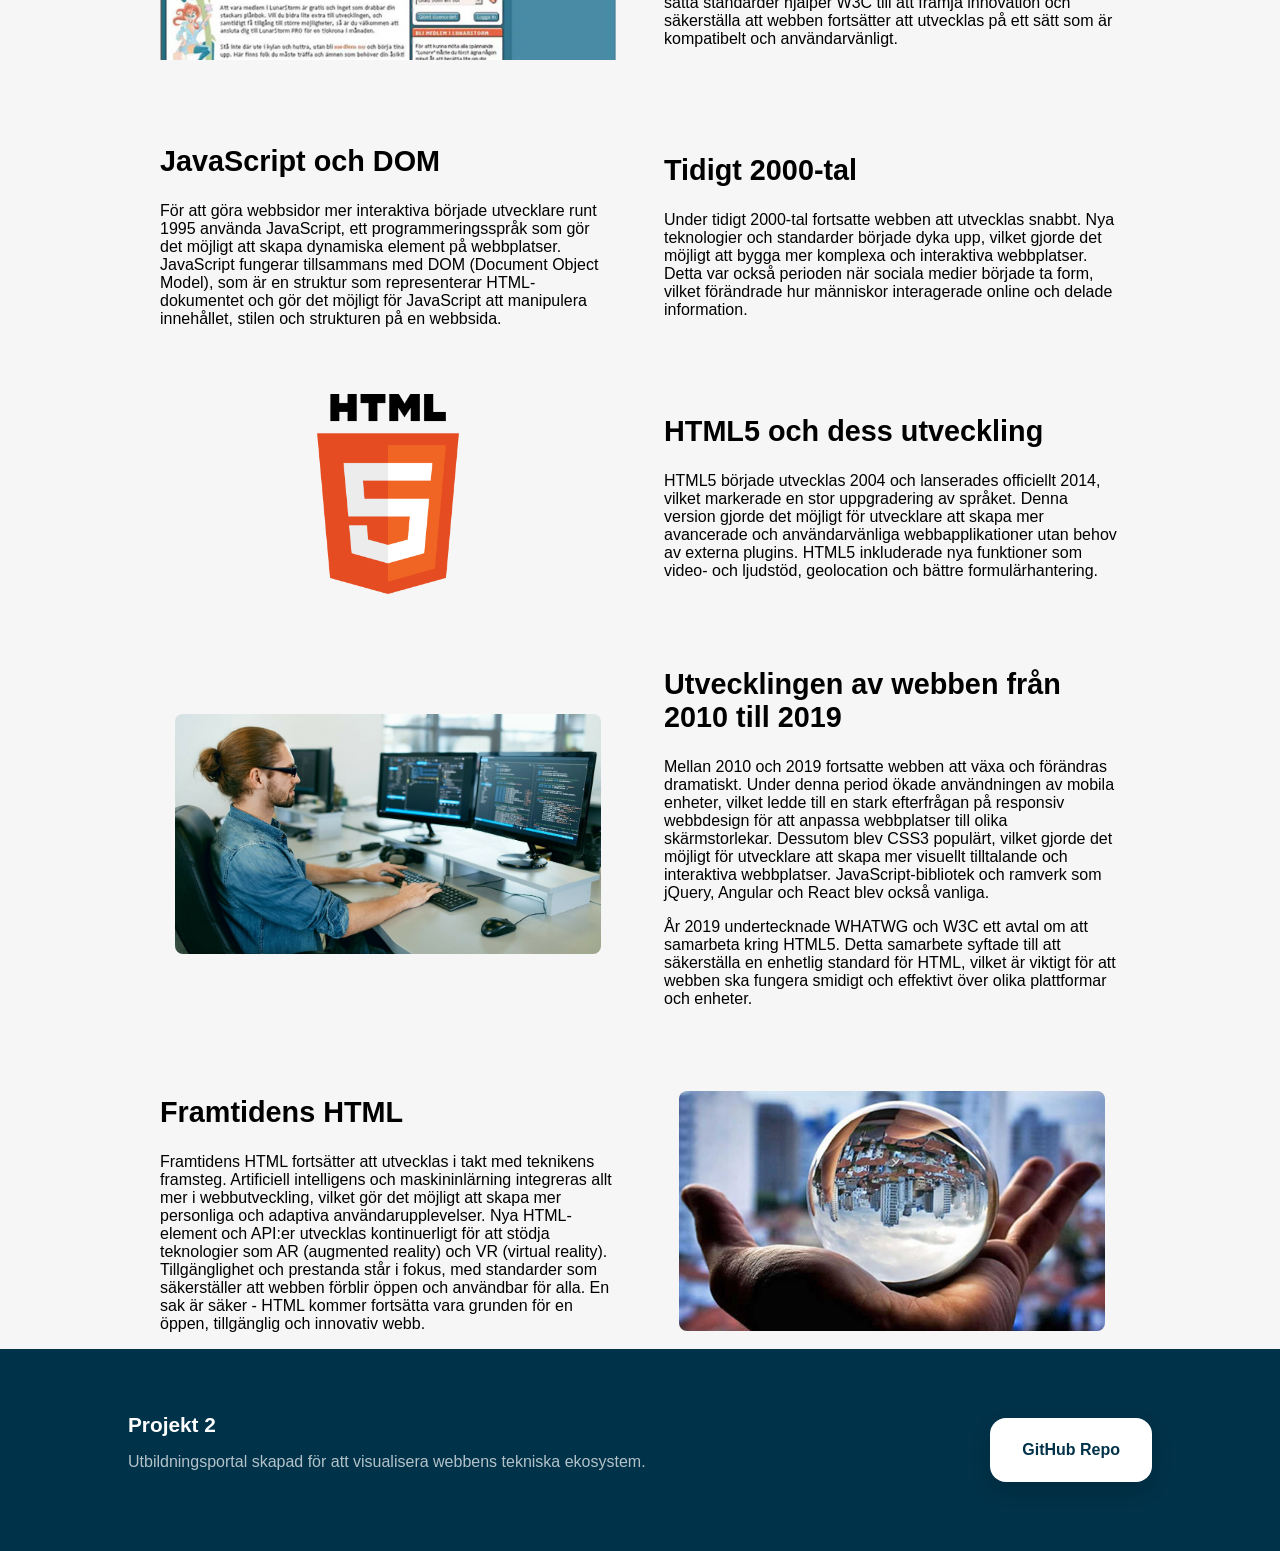
<file: historia.html>
<!DOCTYPE html>
<html lang="sv">
<head>
    <meta charset="UTF-8">
    <meta name="viewport" content="width=device-width, initial-scale=1.0">
    <meta name="description" content="Läs om HTMLs historia från ARPANET till HTML5.">
    <title>HTMLs Historia</title>

    <link rel="stylesheet" href="../Dropdown-menu/style.css">
    <script src="/Dropdown-menu/menu.js" defer></script>
</head>
<body>
    <a class="SkipLink" href="#MainContent">Skip to main content</a>
    <header>
        <nav>
            <div class="flex-layout">
                <span class="logo-brand">Projekt 2</span>
            </div>
            <ul class="primary-navigation" id="primary-navigation">
                <li><a class="nav-link" href="index.html">Hem</a></li>
                <li class="dropdown">
                    <a class="nav-link" href="#">HTML</a>
                    <ul>
                        <li>
                            <a class="nav-link" href="historia.html">HTMLs Historia</a>
                        </li> 
                        <li>
                            <a class="nav-link" href="grunderna.html">HTMLs Grunder</a>
                        </li> 
                        <li>
                            <a class="nav-link" href="tillgänglighet.html">Tillgänglighet</a>
                        </li>
                        <li>
                            <a class="nav-link" href="dom.html">Document Object Model</a>
                        </li>
                    </ul>
                </li>
                <li><a class="nav-link"  href="#Contacts">Kontakt</a></li>
            </ul>
            <button class="hamburger-button" id="hamburger-button" aria-label="hamburger-button" aria-expanded="false">
                <svg fill="var(--clr-secondary)" class="icon-hamburger" viewBox="0 0 100 100" width="32">
                    <rect class="line top" width="90" height="3" x="5" y="30" rx="2"></rect>
                    <rect class="line middle" width="90" height="3" x="5" y="50" rx="2"></rect>
                    <rect class="line bottom" width="50" height="3" x="45" y="70" rx="2"></rect>    
                </svg>
            </button>
        </nav>
    </header> 

    <main id="MainContent">
        <section class="title-section-historia">
            <div class="title-block-div">
                <div class="image-block-logo"><img src="assets/images/HTML5_logo_and_wordmark.svg.png" alt="HTML5 logo" width="200" height="100" loading="eager"></div>
                <h1 class="animate-fade-in">HTMLs Historia</h1>
                <p class="white-p center">Dåtid, nutid och framtid</p>
            </div>
        </section>

        <section>
            <div class="grid-2">
                <div>
                    <h2>Varifrån kommer Internet?</h2>
                    <p>Internet har sina rötter i militära projekt, som t.ex. ARPANET, vilket utvecklades under 1960-talet av det amerikanska försvaret. Syftet var att skapa ett robust kommunikationssystem som kunde fungera även om delar av nätverket gick ner. Detta lade grunden för det moderna internet.</p>
                </div>
                <div><img src="assets/images/300px-ARPANET-Logo.png" alt="ARPANET logo" width="300" height="200" loading="lazy"></div>

                <div><img src="assets/images/Tim-Berners-Lee-2005.webp" alt="Tim Berners-Lee" width="400" height="300" loading="lazy"></div>
                <div>
                    <h2>HTMLs födelse</h2>
                    <p>Webben föddes i början av 1990-talet när Tim Berners-Lee, en brittisk ingenjör, utvecklade World Wide Web (WWW). Han arbetade på CERN, där han ville skapa ett sätt för forskare att enkelt dela och få tillgång till information över internet. Hans fokus var att bygga ett system där dokument kunde kopplas samman genom länkar, vilket gjorde det lättare att navigera mellan olika sidor och resurser. W3C (World Wide Web Consortium) grundades 1994 och tog senare över ansvaret för att utveckla och standardisera webben. Detta säkerställde att den kunde växa och utvecklas på ett enhetligt sätt.</p>
                </div>

                <div>
                    <h2>Vad är World Wide Web?</h2>
                    <p>World Wide Web (eller WWW), är ett system av webbplatser och webbsidor som är kopplade genom hyperlänkar och som nås via internet. Medan internet är infrastrukturen som möjliggör dataöverföring, är WWW det visuella gränssnittet av information som användare interagerar med, vilket gör det möjligt att navigera och interagera med innehåll online.</p>
                </div>
                <div><img src="assets/images/DOM-model.svg.png" alt="Document Object Model structure" width="500" height="350" loading="lazy"></div>

                <div><img src="assets/images/Lunarstorm1.jpg.webp" alt="Lunarstorm platform" width="500" height="350" loading="lazy"></div>
                <div>
                    <h2>Vad är W3C?</h2>
                    <p>Organisationen W3C (World Wide Web Consortium) samlar företag, forskningsinstitutioner och andra intressenter för att skapa riktlinjer och specifikationer för webbstandarder, såsom HTML, CSS och andra webbrelaterade teknologier. Genom att sätta standarder hjälper W3C till att främja innovation och säkerställa att webben fortsätter att utvecklas på ett sätt som är kompatibelt och användarvänligt.</p>
                </div>

                <div>
                    <h2>JavaScript och DOM</h2>
                    <p>För att göra webbsidor mer interaktiva började utvecklare runt 1995 använda JavaScript, ett programmeringsspråk som gör det möjligt att skapa dynamiska element på webbplatser. JavaScript fungerar tillsammans med DOM (Document Object Model), som är en struktur som representerar HTML-dokumentet och gör det möjligt för JavaScript att manipulera innehållet, stilen och strukturen på en webbsida.</p>
                </div>

                <div>
                    <h2>Tidigt 2000-tal</h2>
                    <p>Under tidigt 2000-tal fortsatte webben att utvecklas snabbt. Nya teknologier och standarder började dyka upp, vilket gjorde det möjligt att bygga mer komplexa och interaktiva webbplatser. Detta var också perioden när sociala medier började ta form, vilket förändrade hur människor interagerade online och delade information.</p>
                </div>
                <div><img src="assets/images/HTML5_logo_and_wordmark.svg.png" alt="HTML5 logo" width="400" height="200" loading="lazy"></div>

                <div>
                    <h2>HTML5 och dess utveckling</h2>
                    <p>HTML5 började utvecklas 2004 och lanserades officiellt 2014, vilket markerade en stor uppgradering av språket. Denna version gjorde det möjligt för utvecklare att skapa mer avancerade och användarvänliga webbapplikationer utan behov av externa plugins. HTML5 inkluderade nya funktioner som video- och ljudstöd, geolocation och bättre formulärhantering.</p>
                </div>

                <div><img src="assets/images/good-software-developer-1128x635.jpg" alt="Software developer" width="600" height="400" loading="lazy"></div>
                <div>
                    <h2>Utvecklingen av webben från 2010 till 2019</h2>
                    <p>Mellan 2010 och 2019 fortsatte webben att växa och förändras dramatiskt. Under denna period ökade användningen av mobila enheter, vilket ledde till en stark efterfrågan på responsiv webbdesign för att anpassa webbplatser till olika skärmstorlekar. Dessutom blev CSS3 populärt, vilket gjorde det möjligt för utvecklare att skapa mer visuellt tilltalande och interaktiva webbplatser. JavaScript-bibliotek och ramverk som jQuery, Angular och React blev också vanliga.</p>
                    <p>År 2019 undertecknade WHATWG och W3C ett avtal om att samarbeta kring HTML5. Detta samarbete syftade till att säkerställa en enhetlig standard för HTML, vilket är viktigt för att webben ska fungera smidigt och effektivt över olika plattformar och enheter.</p>
                </div>

                <div>
                    <h2>Framtidens HTML</h2>
                    <p>Framtidens HTML fortsätter att utvecklas i takt med teknikens framsteg. Artificiell intelligens och maskininlärning integreras allt mer i webbutveckling, vilket gör det möjligt att skapa mer personliga och adaptiva användarupplevelser. Nya HTML-element och API:er utvecklas kontinuerligt för att stödja teknologier som AR (augmented reality) och VR (virtual reality). Tillgänglighet och prestanda står i fokus, med standarder som säkerställer att webben förblir öppen och användbar för alla. En sak är säker - HTML kommer fortsätta vara grunden för en öppen, tillgänglig och innovativ webb.</p>
                </div>
                <div><img alt="Crystal ball" src="assets/images/crystalballhand.jpg" width="600" height="400" loading="lazy"></div>
            </div>
        </section>
    </main>

    <footer id="Contacts" class="main-footer">
        <section class="footer-container">
            <article class="footer-info">
                <span class="logo-brand footer-logo">Projekt 2</span>
                <p class="footer-text">Utbildningsportal skapad för att visualisera webbens tekniska ekosystem.</p>
            </article>
            <aside class="div-button">
                <a href="https://github.com/OliverAronHolmberg/Webb_projekt2.git" class="github-link footer-github" rel="noopener noreferrer">
                    <span class="p-github">GitHub Repo</span>
                </a>
            </aside>
        </section>
    </footer>
</body>
</html>
</file>
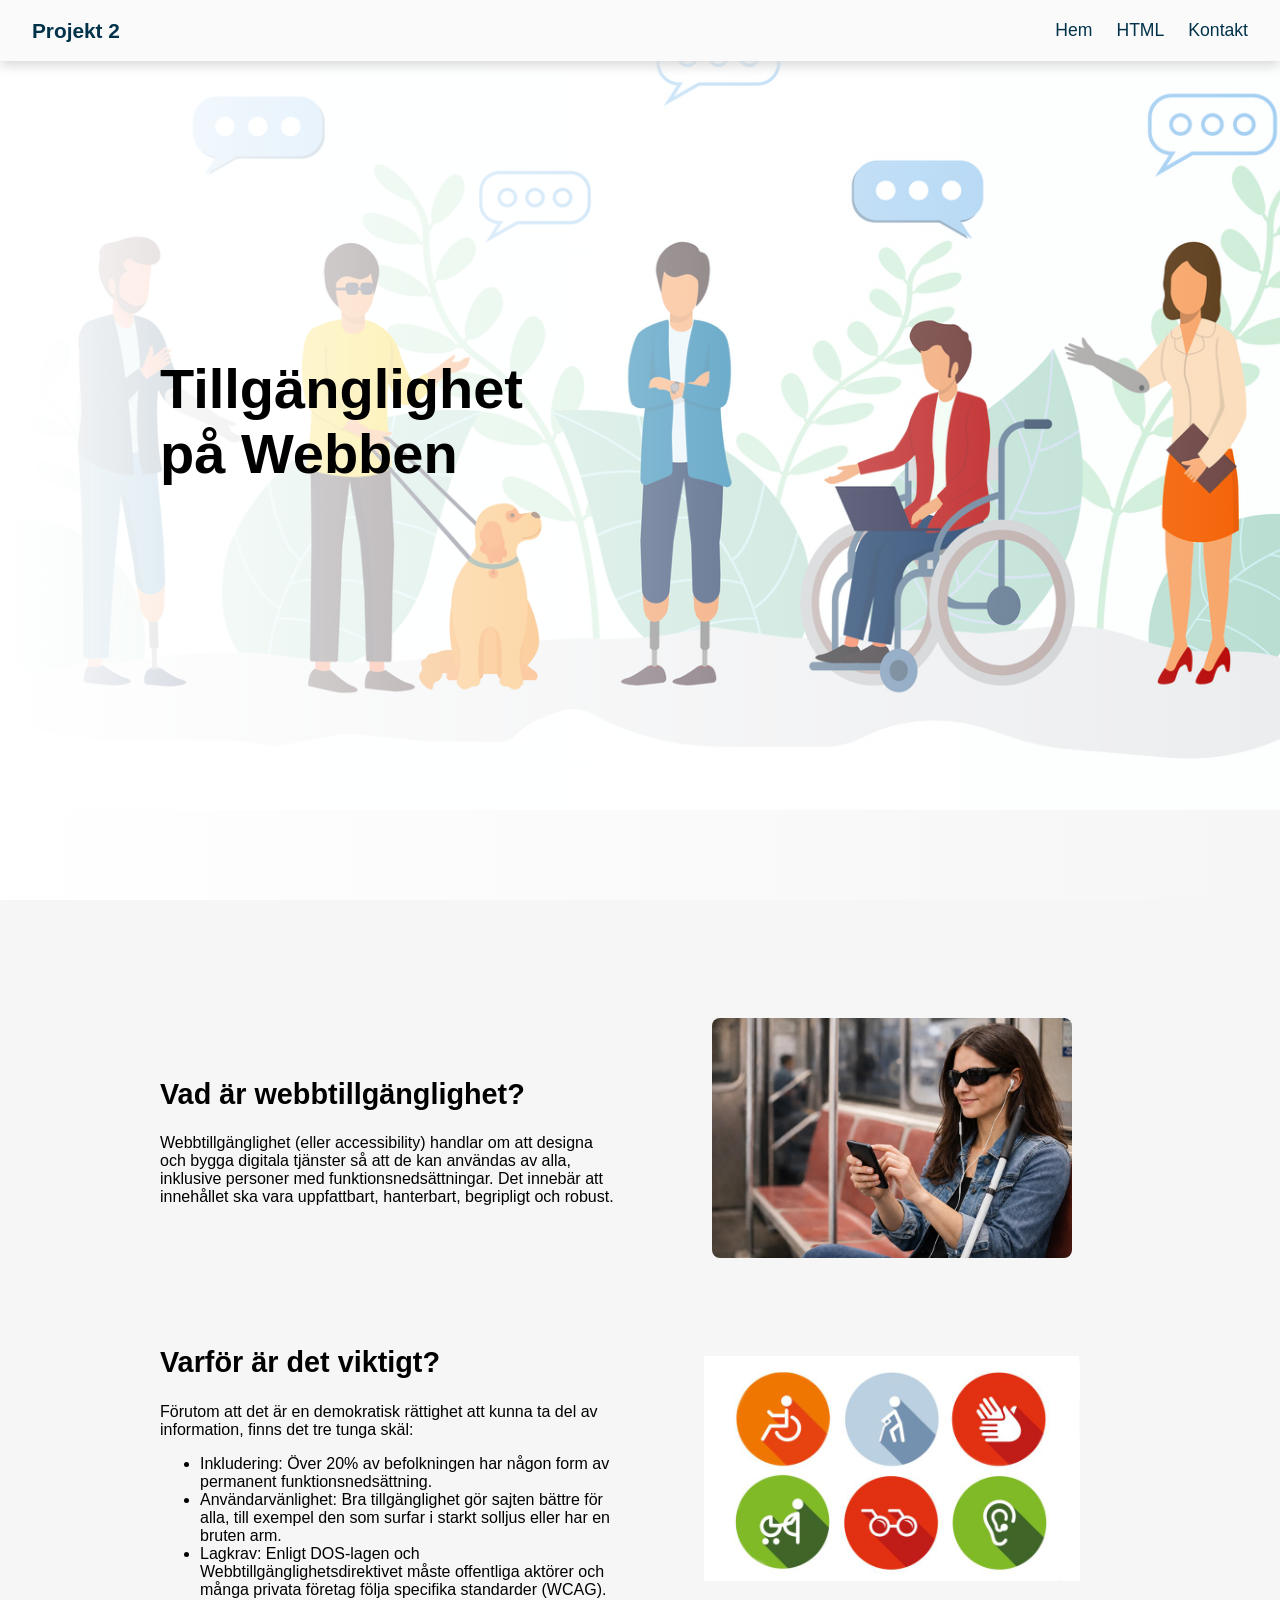
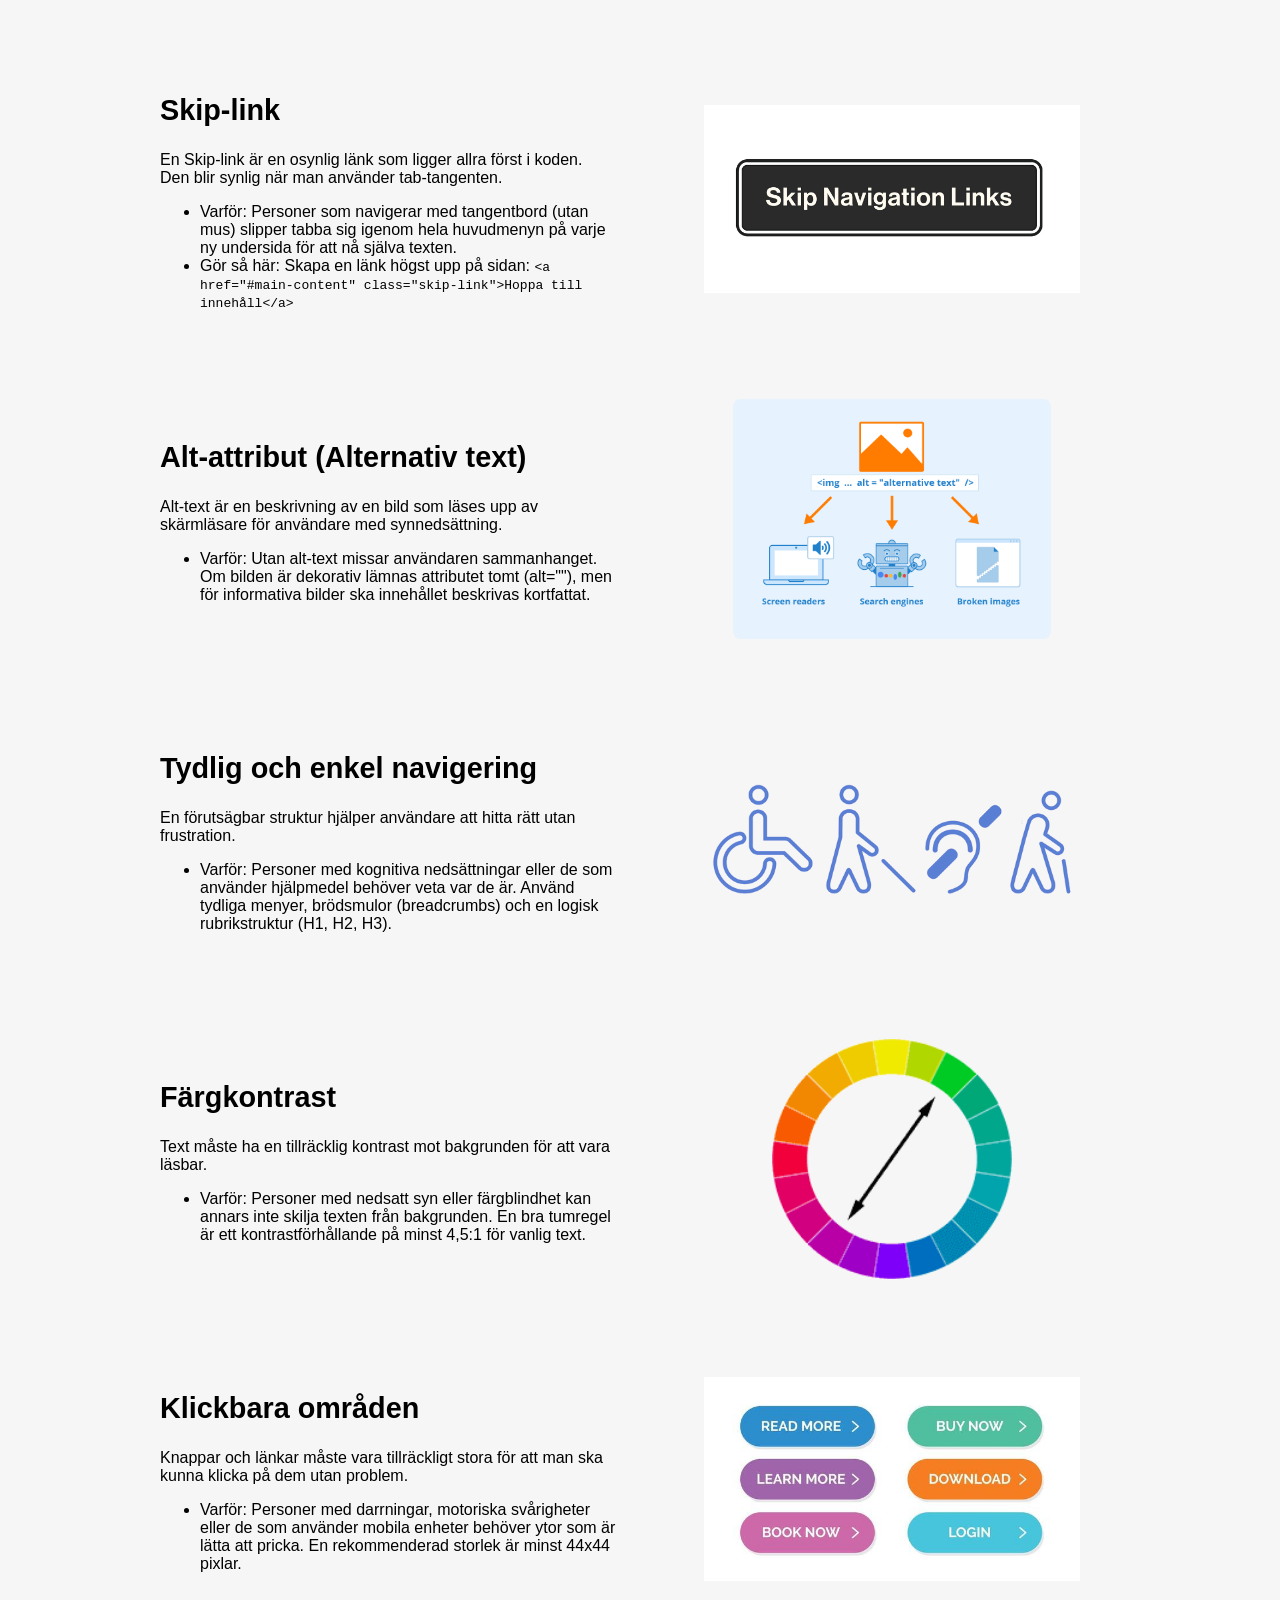
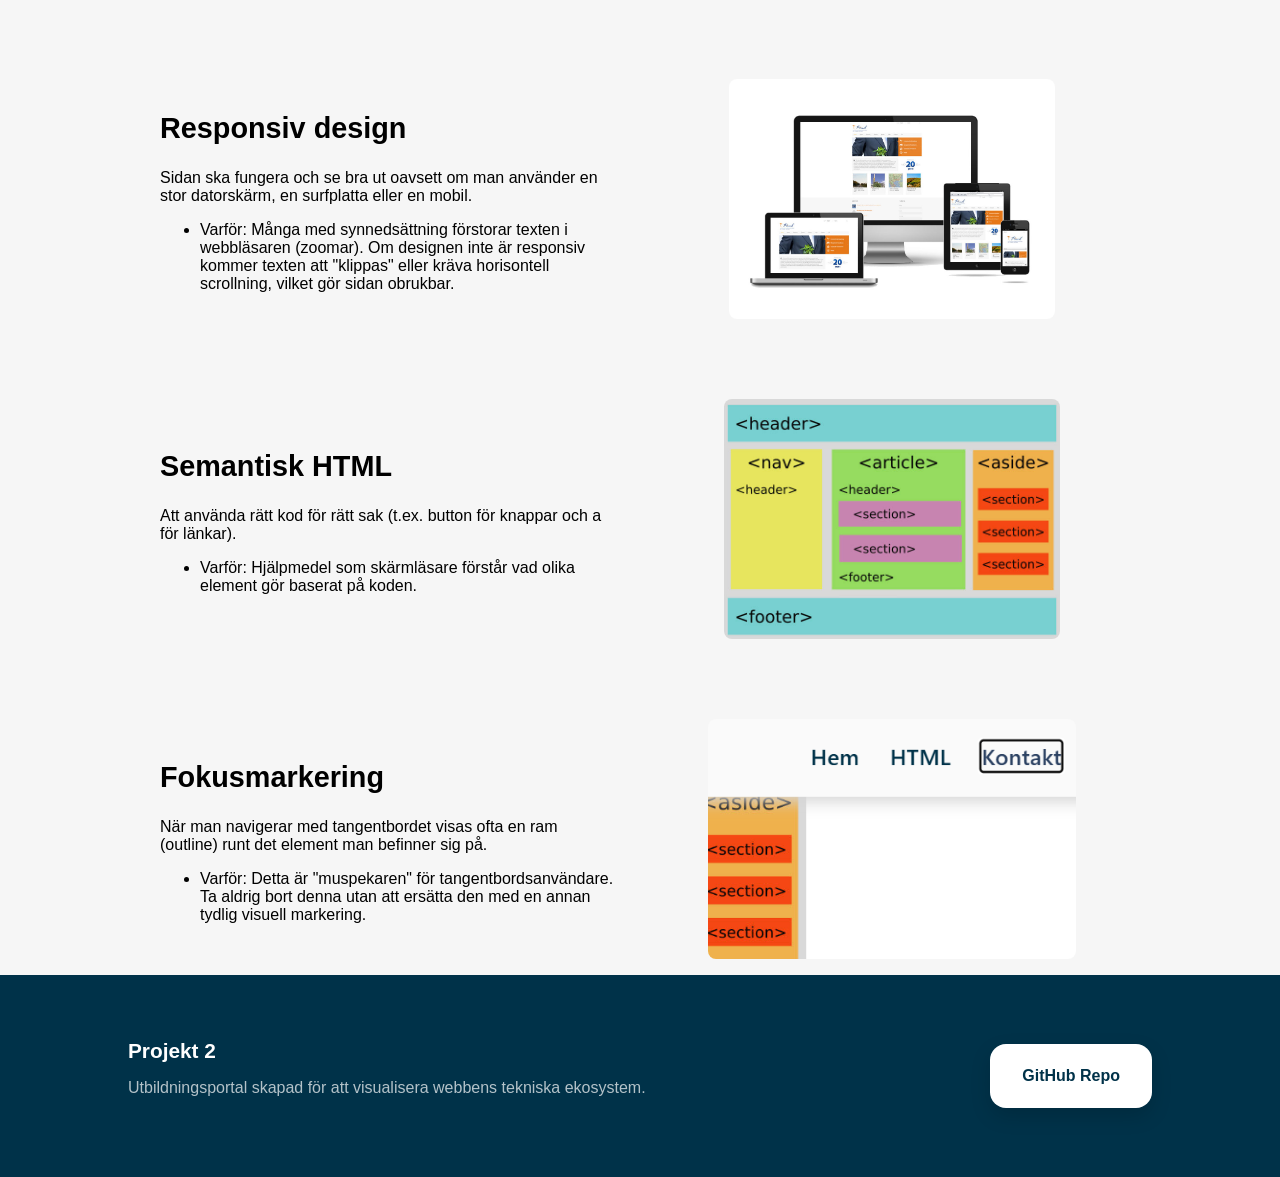
<file: tillgänglighet.html>
<!DOCTYPE html>
<html lang="en">
    <head>
        <meta charset="UTF-8">
        <meta name="viewport" content="width=device-width, initial-scale=1.0">
        <meta name="description" content="Explore web development fundamentals including HTML, CSS, and JavaScript. Learn about web history, accessibility, and DOM manipulation.">
        <link rel="preconnect" href="https://images.unsplash.com">
        <title>Webbutveckling Grunderna</title>

        <link rel="stylesheet" href="./Dropdown-menu/style.css">
        <script src="./Dropdown-menu/menu.js" defer></script>
    </head>
<body>


    <a class="SkipLink" href="#MainContent">Skip to main content</a>
    <!-- Header -->
    <header>
        <nav>
            <div class="flex-layout">
                
                
                <span class="logo-brand">Projekt 2</span>
            </div>
            <ul class="primary-navigation" id="primary-navigation">
                <li><a class="nav-link" href="index.html">Hem</a></li>
            
                <li class="dropdown">
                    <a class="nav-link" href="">HTML</a>
                    <ul>
                        <li>
                            <a class="nav-link" href="historia.html">HTMLs Historia</a>
                        </li> 
                        <li>
                            <a class="nav-link" href="grunderna.html">HTMLs Grunder</a>
                        </li> 
                        <li>
                            <a class="nav-link" href="tillgänglighet.html">Tillgänglighet</a>
                        </li>
                        <li>
                            <a class="nav-link" href="dom.html">Document Object Model</a>
                        </li>

                        
                        
                        

                        
                    </ul>
                </li>
                <li><a class="nav-link"  href="#Contacts">Kontakt</a></li>
            </ul>
            <button class="hamburger-button" id="hamburger-button" aria-label="hamburger-button" aria-expanded="false">
                <svg fill="var(--clr-secondary)" class="icon-hamburger" viewbox="0 0 100 100" width="32">
                    <rect class="line top" width="90" height="3" x="5" y="30" rx="2"></rect>
                    <rect class="line middle" width="90" height="3" x="5" y="50" rx="2"></rect>
                    <rect class="line bottom" width="50" height="3" x="45" y="70" rx="2"></rect>    
                </svg>
            </button>
        </nav>
    </header>


    <main id="MainContent"> <section class="title-section-tillgänglighet">
            <article class="title-block-div"> <h1 class="p animate-fade-in">Tillgänglighet på Webben</h1></article>
        </section>

        <div class="grid-2"> <article> <h2>Vad är webbtillgänglighet?</h2>
                <p>Webbtillgänglighet (eller accessibility) handlar om att designa och bygga digitala tjänster så att de kan användas av alla, inklusive personer med funktionsnedsättningar. Det innebär att innehållet ska vara uppfattbart, hanterbart, begripligt och robust.</p>
            </article>
            <figure> <img src="/assets/images/blindwoman-subway.webp" alt="Blind woman using public transportation with cane" class="img" width="600" height="400" loading="lazy"></figure>
        
            <article>
                <h2>Varför är det viktigt?</h2>
                <p>Förutom att det är en demokratisk rättighet att kunna ta del av information, finns det tre tunga skäl:</p>
                <ul>
                    <li>Inkludering: Över 20% av befolkningen har någon form av permanent funktionsnedsättning.</li>
                    <li>Användarvänlighet: Bra tillgänglighet gör sajten bättre för alla, till exempel den som surfar i starkt solljus eller har en bruten arm.</li>
                    <li>Lagkrav: Enligt DOS-lagen och Webbtillgänglighetsdirektivet måste offentliga aktörer och många privata företag följa specifika standarder (WCAG).</li>
                </ul>
            </article>
            <figure>
                <img src="/assets/images/Tillgänglighetssymboler.jpg" alt="Universal accessibility symbols including wheelchair, hearing aid and other disability icons" class="img" width="600" height="400" loading="lazy">
            </figure>

            <article>
                <h2>Skip-link</h2>
                <p>En Skip-link är en osynlig länk som ligger allra först i koden. Den blir synlig när man använder tab-tangenten.</p>
                <ul>
                    <li>Varför: Personer som navigerar med tangentbord (utan mus) slipper tabba sig igenom hela huvudmenyn på varje ny undersida för att nå själva texten.</li>
                    <li>Gör så här: Skapa en länk högst upp på sidan: <code>&lt;a href="#main-content" class="skip-link"&gt;Hoppa till innehåll&lt;/a&gt;</code></li>
                </ul>
            </article>
            <figure>
                <img src="/assets/images/skiplink.png" alt="Skip link functionality demonstration for keyboard navigation" class="img" width="600" height="300" loading="lazy">
            </figure>

            <article>
                <h2>Alt-attribut (Alternativ text)</h2>
                <p>Alt-text är en beskrivning av en bild som läses upp av skärmläsare för användare med synnedsättning.</p>
                <ul>
                    <li>Varför: Utan alt-text missar användaren sammanhanget. Om bilden är dekorativ lämnas attributet tomt (alt=""), men för informativa bilder ska innehållet beskrivas kortfattat.</li>
                </ul>
            </article>
            <figure>
                <img src="/assets/images/ALT_Attribute.webp" alt="HTML alt attribute code example in IDE" class="img" width="600" height="400" loading="lazy">
            </figure>

            <article>
                <h2>Tydlig och enkel navigering</h2>
                <p>En förutsägbar struktur hjälper användare att hitta rätt utan frustration.</p>
                <ul>
                    <li>Varför: Personer med kognitiva nedsättningar eller de som använder hjälpmedel behöver veta var de är. Använd tydliga menyer, brödsmulor (breadcrumbs) och en logisk rubrikstruktur (H1, H2, H3).</li>
                </ul>
            </article>
            <figure>
                <img src="/assets/images/image.png" alt="Website navigation menu structure diagram" class="img" width="600" height="300" loading="lazy">
            </figure>

            <article>
                <h2>Färgkontrast</h2>
                <p>Text måste ha en tillräcklig kontrast mot bakgrunden för att vara läsbar.</p>
                <ul>
                    <li>Varför: Personer med nedsatt syn eller färgblindhet kan annars inte skilja texten från bakgrunden. En bra tumregel är ett kontrastförhållande på minst 4,5:1 för vanlig text.</li>
                </ul>
            </article>
            <figure>
                <img src="/assets/images/färgkonstast.png" alt="Color contrast ratio examples for web accessibility" class="img" width="600" height="400" loading="lazy">
            </figure>

            <article>
                <h2>Klickbara områden</h2>
                <p>Knappar och länkar måste vara tillräckligt stora för att man ska kunna klicka på dem utan problem.</p>
                <ul>
                    <li>Varför: Personer med darrningar, motoriska svårigheter eller de som använder mobila enheter behöver ytor som är lätta att pricka. En rekommenderad storlek är minst 44x44 pixlar.</li>
                </ul>
            </article>
            <figure>
                <img src="/assets/images/web-button-icon-set-collection-vector.jpg" alt="Collection of web button and icon designs" class="img" width="600" height="400" loading="lazy">
            </figure>

            <article>
                <h2>Responsiv design</h2>
                <p>Sidan ska fungera och se bra ut oavsett om man använder en stor datorskärm, en surfplatta eller en mobil.</p>
                <ul>
                    <li>Varför: Många med synnedsättning förstorar texten i webbläsaren (zoomar). Om designen inte är responsiv kommer texten att "klippas" eller kräva horisontell scrollning, vilket gör sidan obrukbar.</li>
                </ul>
            </article>
            <figure>
                <img src="/assets/images/responsiv-webbdesign.jpg" alt="Responsive web design across different devices" class="img" width="600" height="300" loading="lazy">
            </figure>

            <article>
                <h2>Semantisk HTML</h2>
                <p>Att använda rätt kod för rätt sak (t.ex. button för knappar och a för länkar).</p>
                <ul>
                    <li>Varför: Hjälpmedel som skärmläsare förstår vad olika element gör baserat på koden.</li>
                </ul>
            </article>
            <figure>
                <img src="/assets/images/document-outline-example.jpg" alt="HTML document outline showing semantic structure hierarchy" class="img" width="600" height="400" loading="lazy">
            </figure>

            <article>
                <h2>Fokusmarkering</h2>
                <p>När man navigerar med tangentbordet visas ofta en ram (outline) runt det element man befinner sig på.</p>
                <ul>
                    <li>Varför: Detta är "muspekaren" för tangentbordsanvändare. Ta aldrig bort denna utan att ersätta den med en annan tydlig visuell markering.</li>
                </ul>
            </article>
            <figure>
                <img src="/assets/images/Skärmbild 2026-04-14 122726.png" alt="Focus indicator outline on keyboard navigation" class="img" width="600" height="400" loading="lazy">
            </figure>
        
        </div>
    </main>
    
    <footer id="Contacts" class="main-footer">
        <section class="footer-container">
            <article class="footer-info">
                <span class="logo-brand footer-logo">Projekt 2</span>
                <p class="footer-text">Utbildningsportal skapad för att visualisera webbens tekniska ekosystem.</p>
            </article>
            <aside class="div-button">
                <a href="https://github.com/OliverAronHolmberg/Webb_projekt2.git" class="github-link footer-github animate-fade-in-up-delay-2" rel="noopener noreferrer">
                    <span class="p-github">GitHub Repo</span>
                </a>
            </aside>
        </section>
    </footer>
</body>
</html>
</file>
<file: Dropdown-menu/style.css>
/***************************************

STYLE.CSS - global styling för webbsidan

****************************************/

/* global styling */

/* TODO: BÖRJA HÄR! ändra färger för din meny */
:root {
   --clr-copy: #3a3a3a;    /* brödtext på sidan */

  --clr-primary: #f6f6f6;               /* bakgrundsfärg och primära färgen */
  --clr-secondary: #003249;       /* navigationsfärg och bakgrundsfärg när man klickar  */
  --clr-cta: #6ab0d9;          /* CTA-färg */
  --clr-highlight: #2B4162;   /* highlight i menyn */

   --clr-navbar: #fafafa;
   --clr-dropdown-background: white;     /* dropdown-menyns bakgrund */

   --clr-hover: var(--clr-highlight);            /* markeringsfärg */
   --clr-active: var(--clr-dropdown-background); /* färg på text när man klickar */
   
   --clr-line: #ebebeb;              /* linje */

   --clr-navbar-shadow: 0 4px 12px #d6d6d6;  /* för ljus UI använd en ljusgrå nyans */
   --clr-menu-shadow: 0 4px 24px  #d2d2d2;   /* för mörkt UI använd en mörkare nyans av cta */

   --menu-dropdown-size: 1em;  /* hur stora ska dropdown-menyn vara? */
   --menu-item-size: 1em;        /* hur stort ska gränssnittet vara? */
   --border-radius: 0.5rem;      /* rundade kanter */

   /*TODO: Ändra typsnitt här om du vill (kanske mest intressant när du använder denna dropdown i ditt projekt)*/
   --ff-primary: "Segoe UI", sans-serif;
   --ff-secondary: "Segoe UI", sans-serif;
}




*,
*::before,
*::after {
   box-sizing: border-box;
}

body {
  margin: 0rem;
  padding: 0;

  background-color: var(--clr-primary); 

   min-height: 100vh;

   font-family: var(--ff-secondary);
   font-size: var(--menu-item-size);
}
header{
   position: sticky;
   z-index: 100;
}
nav {
   
   position: fixed;
   top: 0;
   width: 100vw;
   

   display: flex;
   justify-content: space-between;
   
   
   align-items: center;

   
   padding: calc(var(--menu-item-size) / 4) calc(var(--menu-item-size) * 2);

   background: var(--clr-navbar);
   box-shadow: var(--clr-navbar-shadow);

   z-index: 10000;
}


.primary-navigation {
   display: flex;
   gap: calc(0.5em + var(--menu-item-size));
   
   padding-inline: 0;
   
   list-style: none;
}

.logo-brand {
   font-size: calc(var(--menu-item-size) * 1.3);
   font-weight: bold;
   
   color: var(--clr-secondary);
   
   margin-block: 0;
}

.flex-layout {
   display: flex;
   align-items: center;
   gap: var(--menu-item-size);
}


/* image styling */

img {
   display: block;

   max-width: 100%;
   object-fit: cover;
   
   font-style: italic;
   transition: transform 0.3s ease, filter 0.3s ease;
}

img:hover {
   transform: scale(1.02);
   filter: brightness(1.05);
}

.logo {
   width: calc(var(--menu-item-size) * 1.3);
}

.logo g path{
   fill: var(--clr-cta); /* om du vill ändra färgen på logotypen gå högst upp och ändra --clr-cta eller ändra här */
}


/* text styling */

h1, h2, h3, h4, h5, h6 {
   font-family: var(--ff-primary);
}

p {
   color: var(--clr-copy);
}

.italic {
   font-style: italic;
}

.bold {
   font-weight: 700;
}


/* link styling */

.nav-link:link,
.nav-link:visited {
   text-decoration: none;
   color: var(--clr-secondary);

   font-weight: 500;
   font-size: calc(var(--menu-item-size) * 1.1);

   white-space: nowrap;
}

.nav-link:hover,
.nav-link:focus {
   color: var(--clr-highlight);
}


/* buttons */

.hamburger-button {
   all: unset;
   display: none;
   place-items: center;
}




/* dropdown styling */

/* länkarna i dropdown-menyerna */
li ul li a {
  display: block;
  
  
  /* här beräknas storleken på menyobjekten */
  padding: calc(var(--menu-dropdown-size) / 1.5) calc(var(--menu-dropdown-size) * 1.5) calc(var(--menu-dropdown-size) / 1.5) calc(var(--menu-dropdown-size) * 1.5);
}

.dropdown {
  position: relative;
}

/* undermenyer */
.dropdown ul {
   position: absolute; 
   z-index: 10001;
   display: none; 
   
   /* TODO: Vill du att menyn ska dyka upp högerjusterad? ta bort kommentarerna runt nedanstående egenskap: */
   right: 0;

   padding-inline: 0;

   list-style: none;
}

/* pil bara för dropdown-menyer i menyer */
/* FIXME: Om du har högerjusterad meny bör du ändra här. Ändra pil i content och ändra right till "left: 0.5rem" */
.dropdown .dropdown::after {
  content: ">";
  
  position: absolute;
  right: 0.5rem;
  top: 50%;

   color: var(--clr-secondary);

   transform: translateY(-50%);
}

.dropdown .dropdown:hover::after {  
   color: var(--clr-secondary);
}

.dropdown .dropdown:active::after {  
   color: var(--clr-active);
}

/* öppna dropdown-meny */
.dropdown:hover > ul,
.dropdown:focus-within > ul {
   /* TODO: För horisontell meny: ändra display till flex :) */
   display: block;

   background: var(--clr-dropdown-background);
   box-shadow: var(--clr-menu-shadow);

   border-radius: var(--border-radius);
   z-index: 99;
}

.dropdown ul .dropdown:hover > ul,
.dropdown ul .dropdown:focus-within > ul {
   display: block;

  /* FIXME: Ändra till "right: 100%" om du har högerjusterad meny */
  right: 100%;
  top: 0;
}

/* markering */
.dropdown ul li a:hover,
.dropdown ul li a:focus {
   background: var(--clr-hover);
   border-radius: var(--border-radius);
   color: var(--clr-dropdown-background);
}

.dropdown ul li a:active {
   background: var(--clr-secondary);
   color: var(--clr-active);
}

/* TODO: Vill du ha en linje mellan varje dropdown objekt? 
FIXME: OBS! om du kör horisontell meny bör du ändra till border-left här */
.dropdown ul .dropdown:not(:first-child),
.show-border {
   border-top: 1px solid var(--clr-line);
}


/***************************************
RESPONSIVITET 
****************************************/

/* Home */


.Background-img{
  display: flex;
  width: 100%;
  height: 100vh;
  background-image: url(../assets/images/marmor.jpg);
  background-size:cover;
  align-content: center;
  padding: 10rem;
  box-shadow: inset 0 -30px 40px -20px rgba(0, 0, 0, 0.25);
  
}

.div-flex{
  display: flex;
  align-items: center;
  justify-content: space-between;
  width: 100%;
  height: 100%;
  gap: 5rem;
}


.profile-wrapper{
   width: 70rem;
   aspect-ratio: 1/1;
   border-radius: 50%;
   border: 0.4rem solid rgb(182, 182, 182);
   overflow: hidden;
}


.profile-picture{
   margin-top: -5%;
   height: 118%;
   object-fit: cover;
   object-position: top;


}

.div-button{
    display: flex;
    height: 4rem;
    justify-content: center;
}

@keyframes fadeInUp {
    from {
        opacity: 0;
        transform: translateY(20px);
    }
    to {
        opacity: 1;
        transform: translateY(0);
    }
}

@keyframes fadeInLeft {
    from {
        opacity: 0;
        transform: translateX(-20px);
    }
    to {
        opacity: 1;
        transform: translateX(0);
    }
}

@keyframes fadeInRight {
    from {
        opacity: 0;
        transform: translateX(20px);
    }
    to {
        opacity: 1;
        transform: translateX(0);
    }
}

@keyframes subtleZoom {
    from { transform: scale(1); }
    to { transform: scale(1.05); }
}


.animate-fade-in-up {
    animation: fadeInUp 0.8s ease-out forwards;
}

.animate-fade-in-left {
    animation: fadeInLeft 0.8s ease-out forwards;
}

.animate-fade-in-right {
    animation: fadeInRight 0.8s ease-out forwards;
}

.animate-fade-in-up-delay-1 {
    animation: fadeInUp 0.8s ease-out 0.2s forwards;
    opacity: 0;
}

.animate-fade-in-up-delay-2 {
    animation: fadeInUp 0.8s ease-out 0.4s forwards;
    opacity: 0;
}

.animate-fade-in-up-delay-3 {
    animation: fadeInUp 0.8s ease-out 0.6s forwards;
    opacity: 0;
}

@keyframes fadeIn {
    from {
        opacity: 0;
    }
    to {
        opacity: 1;
    }
}

.animate-fade-in {
    animation: fadeIn 1s ease-out;
}

.github-link{
    display: flex;
    align-items: center;
    width:max-content;
    justify-content: center;
    padding-inline: 2rem;
    padding-bottom: 0.5rem;
    padding-top: 0.5rem;
    box-shadow: 0 8px 20px rgb(0,0,0,0.15);
    transition: transform 0.2s ease, box-shadow 0.2s ease;
    border-radius: 1rem;
    text-decoration: none;
    
    background-color: var(--clr-cta);
}

.p-github{
    color: rgb(255, 255, 255);
}

a:hover{
    transform:scale(1.05);

}

.title-section-historia{
   display: flex;
   background-image: url(/assets/images/360_F_200686969_GJ7zbz2qaNIE4dyHSbZkQXvNPzRuwlr3.jpg);
   width: 100%;
   height: 60vh;
   display:flex;
   flex-direction: row;
   padding-top: 7rem;
   padding-inline: 10rem;
   padding-bottom: 5rem;
   justify-content: center;
   align-items: center;
}


.title-section{
   display: flex;
   background-image: url(/assets/images/laptop_working.webp);
   width: 100%;
   height: 80vh;
   display:flex;
   flex-direction: row;
   padding-top: 7rem;
   padding-inline: 10rem;
   padding-bottom: 5rem;
   justify-content: space-between;
   align-items: center;
}

.div-title{
   display: flex;
   text-align: center;
   width: 60rem;
   flex-direction: column;
   justify-content: left;
   width: fit-content;
   background-color: rgba(17, 46, 114, 0.8);
   padding: 1.2rem;
   border-radius: 1rem;
   
}

.posRight{
   justify-content: right;
}
.title-section-DOM{
   display: flex;
   background-size: cover;
   background-image: url(/assets/images/good-software-developer-1128x635.jpg);
   width: 100%;
   height: 90vh;
   display:flex;
   flex-direction: row;
   padding-top: 7rem;
   padding-inline: 10rem;
   padding-bottom: 5rem;
   justify-content: space-between;
   align-items: center;
}




.home-hero {
    height: 95vh;
    justify-content: center;
    text-align: center;
    
}

.hero-content {
   animation: fadeInUp 1s ease-out forwards;
   max-width: 850px;
   margin: 0 auto;
   padding: 3rem;
   transition: background 0.5s ease, transform 0.3s ease, box-shadow 0.3s ease;
   justify-content: center;
   align-items: center;
}

.hero-subtitle {
   display: block;
   color: var(--clr-cta);
   font-weight: 600;
   letter-spacing: 2px;
   text-transform: uppercase;
   margin-bottom: 1rem;
   font-style: italic;
}

.hero-description {
   width: 100%;
   font-size: 1.2rem;
   margin-block: 1.5rem;
}


.card-link {
   font-size: 0.9rem;
   margin-top: 1.5rem;
   display: block;
   text-decoration: none;
   color: var(--clr-secondary);
   font-style: italic;
   font-weight: 600;
}

.features-grid {
   display: grid;
   grid-template-columns: repeat(auto-fit, minmax(280px, 1fr));
   gap: 2.5rem;
   padding: 6rem 10%;
   background-color: var(--clr-primary);
   position: relative;
   z-index: 10;
}

.feature-card {
   background: white;
   text-decoration: none;
   color: black;
   padding: 3rem 2rem;
   border-radius: var(--border-radius);
   box-shadow: var(--clr-navbar-shadow);
   text-align: center;
   border-bottom: 4px solid transparent;
   position: relative;
   transition: transform 0.3s ease, box-shadow 0.3s ease, border-bottom-color 0.3s ease;
}
section.features-grid .feature-card:hover {
   transform: translateY(-10px);
   border-bottom-color: var(--clr-cta);
   box-shadow: 0 10px 20px rgba(0,0,0,0.2);
   cursor: pointer;
}


.feature-card p {
   width: 100%;
   margin: 1rem;
}

.icon-circle {
   font-size: 2.5rem;
   background: var(--clr-primary);
   width: 80px;
   height: 80px;
   line-height: 80px;
   border-radius: 50%;
   margin: 0 auto 1.5rem;
}

.summary-block {
   background: white;
   padding-block: 8rem;
}

.summary-text p {
   width: 100%;
   margin-top: 1rem;
   line-height: 1.6;
}

.summary-img {
   box-shadow: var(--clr-menu-shadow);
}


.main-footer {
   background: var(--clr-secondary);
   padding: 4rem 10%;
   color: white;
}

.footer-container {
   display: flex;
   justify-content: space-between;
   align-items: center;
   flex-wrap: wrap;
   gap: 2rem;
}

.footer-logo {
   color: white;
}

.footer-text {
   color: rgba(255,255,255,0.7);
   margin-top: 1rem;
   width: 100%;
}

.footer-github {
   background-color: white;
}

.footer-github span {
   color: var(--clr-secondary);
   font-weight: bold;
}

.title-section-hero{
   display: flex;
   background-size: cover;
   background-image: url(../assets/images/good-software-developer-1128x635.jpg);
   width: 100%;
   height: 90vh;
   flex-direction: row;
   padding-top: 7rem;
   padding-inline: 10rem;
   padding-bottom: 5rem;
   justify-content: space-between;
   align-items: center;
}

.title-section-tillgänglighet{
   display: flex;
   background-image: url(/assets/images/web-accessibility-best-practices-for-the-human-experience_-when-we-can-help-6110def593cbe-sej.webp);
   background-position: center;
   background-size: cover;
   background-repeat: no-repeat;
   width: 100%;
   height: 90vh;
   flex-direction: row;
   padding-top: 7rem;
   padding-inline: 10rem;
   padding-bottom: 5rem;
   margin-bottom: 10rem;
   justify-content: left;
   align-items: center;
   isolation: isolate;
   text-align: center;
}

.title-section-tillgänglighet::after {
   content: '';
   position: absolute;
   inset: 0;
   background-image: linear-gradient(to left, rgb(255, 255, 255, 0), rgb(255, 255, 255, 1));
   z-index:-1;
}

h1{
   color: white;
   font-size: 3.5rem;
   text-align: left;
   margin: 0rem;
}
p, .p{
   color: rgb(0, 0, 0);
   width: 20rem;
   text-align: left;
}

.image-block-logo{
   max-width: 10rem;
   
}

.timeline-block{
   color: rgb(53, 53, 53);
   display: flex;
   flex-direction: column;
}


.time-line{
   width: 90%;
   border-top: 0.2rem solid grey;
   display: flex;
   flex-direction: row;
}

.time-line-list{
   display: flex;
   width: 100%;
   gap: 5rem;
   padding: 0rem;
   list-style: none;
   
}

.time-line-list li{
   display: flex;
   position: relative;
   flex-direction: column;
   align-items: center;
   padding-top: 1rem;
   color: #333;
   text-align: center;
   font-weight: bold;
   z-index: 0;
}

.time-line-list li span {
    display: block;
    font-size: 0.9rem;
    font-weight:500;
    color: #a55800;
    margin-top: 0.5rem;
    text-align: center;
    z-index: 0;
}

.grid-2 {
    padding-top: 2rem;
    padding-inline: 10rem;
    display: grid;
    grid-template-columns: 1fr 1fr;
    align-items: center;
    gap: 3rem;
}

.grid-2 p {
    width: 100%;  
    text-align: left;
}
.grid-2 img {
   width: auto;
   max-height: 15rem;
   object-fit: contain;
   margin: 0 auto; 
   
}

.grid-2 h2 {
   text-align: left;
}


.time-line-list li::before {
    content: "";
    top: -1.4rem;   
    position: absolute;      
    width: 0.6rem;
    height: 0.6rem;
    background-color: rgb(0, 0, 0);
    border-radius: 50%;
}





.title-block-div{
   display: flex;
   flex-direction: column;
   text-align: center;
   align-items: center;
   justify-content: center;
}
.center{
   display: flex;
   align-items: center;
   justify-content: center;
}


.block-img{
   max-width: 30rem;
   border-radius: 25%;
}

img{
   width: auto;
   border-radius: 0.5rem;
   align-items: center;
   justify-content: center;
}


.main-section{
   padding-inline: 10rem;
   padding-top: 1rem;
   padding-bottom: 1rem;
   display: grid;
   grid-template-columns: 1fr 2fr;
   gap: 1rem;
   position: relative;
   z-index: 1;
}

.main-link-block {
    display: flex;
    flex-direction: column;
    padding-inline: 0.5rem;
    padding-top: 0.1rem;
    margin: 0;
    height: max-content;
    width: max-content;
    box-shadow: 0.1rem 0 0 0 rgb(0,50,73);
    transition: box-shadow 0.3s ease;
    position: sticky;
    top: 5rem;
    z-index: 10;
}

.main-link-block:hover {
    box-shadow: 0.4rem 0 0 0 rgb(0,50,73);
}

.block-list{
   margin: 0rem;
   padding-inline: 1.5rem;
   padding-top: 0.5rem;
   pointer-events: auto;
}

.block-list a {
   pointer-events: auto;
   cursor: pointer;
   display: inline-block;
   color: var(--clr-secondary);
}

.block-list a:hover {
   color: var(--clr-highlight);
   cursor: pointer;
}

.block-list2{
   margin: 0rem;
   padding-inline: 1.5rem;
   padding-top: 0.1rem;
   padding-bottom: 0.1rem;
   pointer-events: auto;
}

.block-list2 a {
   pointer-events: auto;
   cursor: pointer;
   display: inline-block;
   color: var(--clr-secondary);
}

.element{
   display: flex;
   padding: 0rem;
   margin: 0rem;
   height: fit-content;
   border-top: solid grey 0.01rem;
   
   align-items: top;
   gap: auto;
}




.white-p{
   color: white;
   font-size: 1.2rem;
   font-weight: 600;
}





main {
  justify-content: center;
}

h2{
  font-size: 1.8rem;
}

.Portfolio-h2{
  font-size: 1.4rem;
}

h4{
  font-size: 1.2rem;
}



.Portfolio-h2, .Portfolio-h3{
  width: 100%;
  align-items:left;
}



.Portfolio{
  display: flex;
  padding-top: 3.5rem;
  margin-inline: 15rem;
  flex-direction: column;
  align-items: center;
  justify-content: center;
  
}


.Portfolio-card{
  display: grid;
  grid-template-columns: 2fr 1fr;
  width: 100%;
  border-radius: 0.2rem;
  border-top-right-radius: 0.5rem;
  border-bottom-right-radius: 0.5rem;
  border: rgb(209, 209, 209) 0.1rem solid;
  border-left: rgb(209, 209, 209) 0.4rem solid;
  text-decoration: none;
  overflow: hidden;
  padding: 0rem;
  margin: 1rem;
 

  transition: transform 0.2s ease, box-shadow 0.2s ease;
}

.portfolio-div{
  margin: 0.5rem;
}



.Portfolio-card-img{
  height: 100%;
  object-fit: cover;
}

.Portfolio-card:hover{
  transform: translatey(-8px);
  box-shadow: 0 8px 20px rgb(0,0,0,0.15);
  cursor: pointer;
}


/* Skip Link */
.SkipLink{
   position: fixed;
   top: 0;

   background-color: white;
   color: rgb(11, 11, 11);

   font-size: 1.2rem;
   font-weight: 500;

   border: 2px solid transparent;

   width: auto;
   padding: 1rem;
   
   z-index: 100;

   translate: 0 -100%;
   transition: translate 250ms ease-in-out;
   
}

.SkipLink:focus{
   translate: 0;
}




.heading{
  font-size: 1.2rem;
  font-weight: bold;
  color: black;
}


.HTML-h2{
   padding: 0rem;
   margin: 0rem;
   font-size: 2rem;
   font-weight:500;
}


/* Skills */



.Skills{
  margin-bottom: 5rem;
  margin-top: 5rem;
}


.h3-centered{
  display: flex;
  align-items: center;
  justify-content: center;
  font-size: 2rem;
  margin: 0rem;
}

a{
  text-decoration: none;
}

.Skills{
  margin-inline: 5rem;
}



.div-skills{
  display: flex;
  padding: 1.5rem;
  gap: 2rem;
  width: 100%;
  align-items: center;
  justify-content: center;
  margin: 0rem;
  
}

.div-skill{
  display: flex;
  padding-inline: 1rem;
  padding-top: 0.2rem;
  padding-bottom: 0.2rem;
  gap: 1rem;
  min-width: 12rem;
  height: 6rem;
  border: 0.1rem solid lightgray;
  justify-content: space-evenly;
  border-radius: 1rem;
  transition: transform 0.2s ease, box-shadow 0.2s ease;
}

.div-skill:hover{
  transform: translatey(-8px);
  box-shadow: 0 8px 20px rgb(0,0,0,0.15);
  cursor: pointer;
}

.skill-img{
  width:auto;
  max-width: 6rem;
  padding: 0.5rem;
  object-fit: contain;
}

.p-skill{
  color: black;
  font-size: 1.4rem;
  
}



.section-kontakt{
  margin-bottom: 5rem;
}


a:focus-visible,
button:focus-visible,
input:focus-visible,
textarea:focus-visible,
select:focus-visible {
   outline: 3px solid var(--clr-cta);
   outline-offset: 2px;
}

.feature-card:focus-visible {
   outline: 3px solid var(--clr-cta);
   outline-offset: 2px;
   border-bottom-color: var(--clr-cta);
}
</file>
